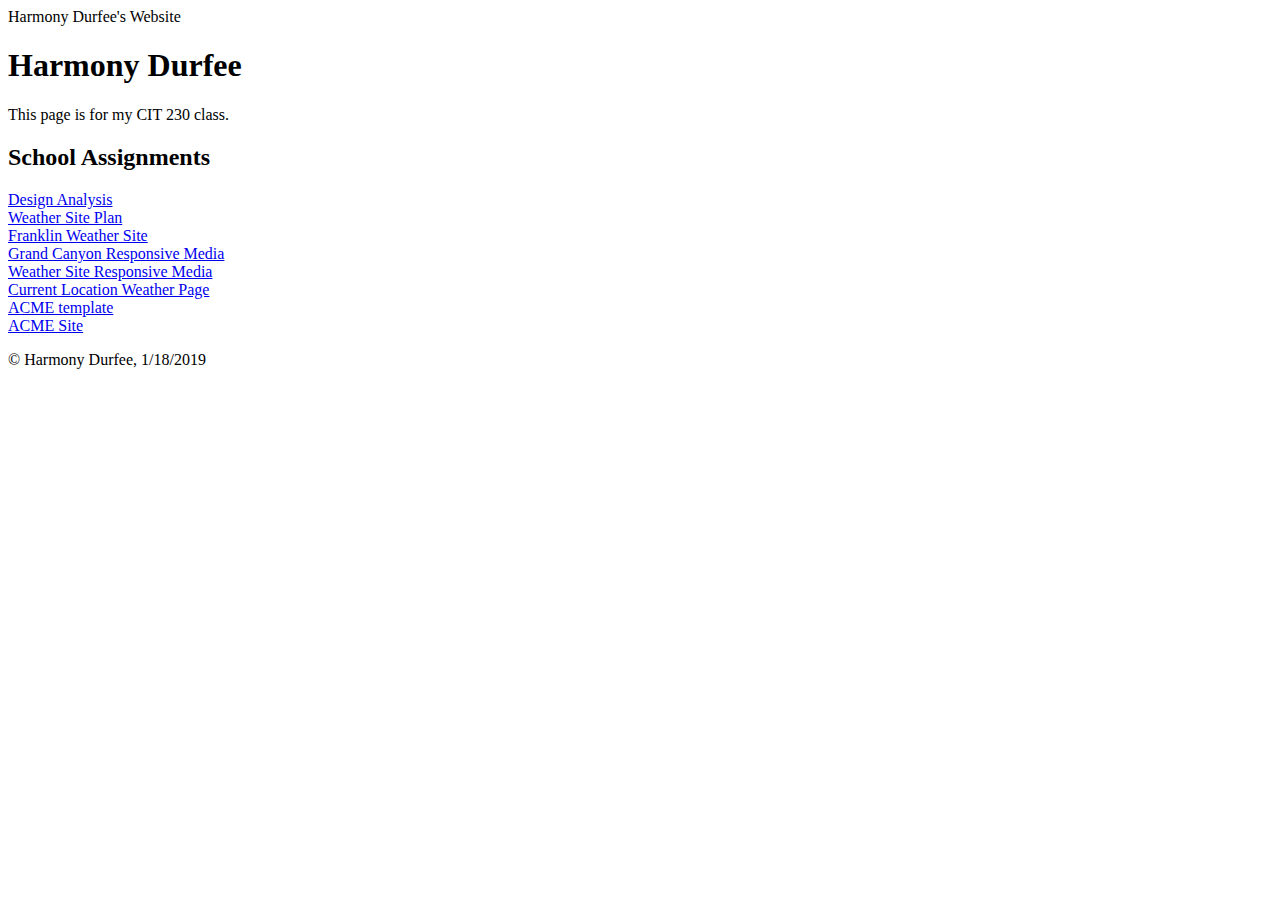
<file: index.html>
<!doctype html>
<html lang="en">

<head>
  <meta charset="utf-8">
  <title>Home | Durfinator.github.io</title>
  <meta name="viewport" content="width=device-width">
  <meta name="author" content="Harmony Durfee">
  <meta name="description" content="This site is for assignments in my CIT 230 class">
</head>

<body>
  <header>Harmony Durfee's Website</header>
  <main>
    <h1>Harmony Durfee</h1>
    <p>This page is for my CIT 230 class.</p>
    <h2>School Assignments</h2>
    <a href="design-analysis/design-analysis.html" title="View Team End Game Assignment">Design Analysis</a><br>
    <a href="weather/weather-site-plan.html" title="Weather site plan">Weather Site Plan</a><br>
    <a href="weather/franklin-weather.html" title="Franklin weather site">Franklin Weather Site</a><br>
    <a href="responsive_media/index.html" title="Responsive Media">Grand Canyon Responsive Media</a><br>
    <a href="weather/photo-optimization.html" title="Weather Responsive Media">Weather Site Responsive Media</a><br>
    <a href="weather/index.html" title="Current Location Weather Page">Current Location Weather Page</a><br>
    <a href="acme/support/template.html" title="ACME template">ACME template</a><br>
    <a href="acme/index.html" title="ACME site">ACME Site</a>
  </main>
  <footer>
    <p>&copy; Harmony Durfee, 1/18/2019</p>
  </footer>
</body>

</html>
</file>
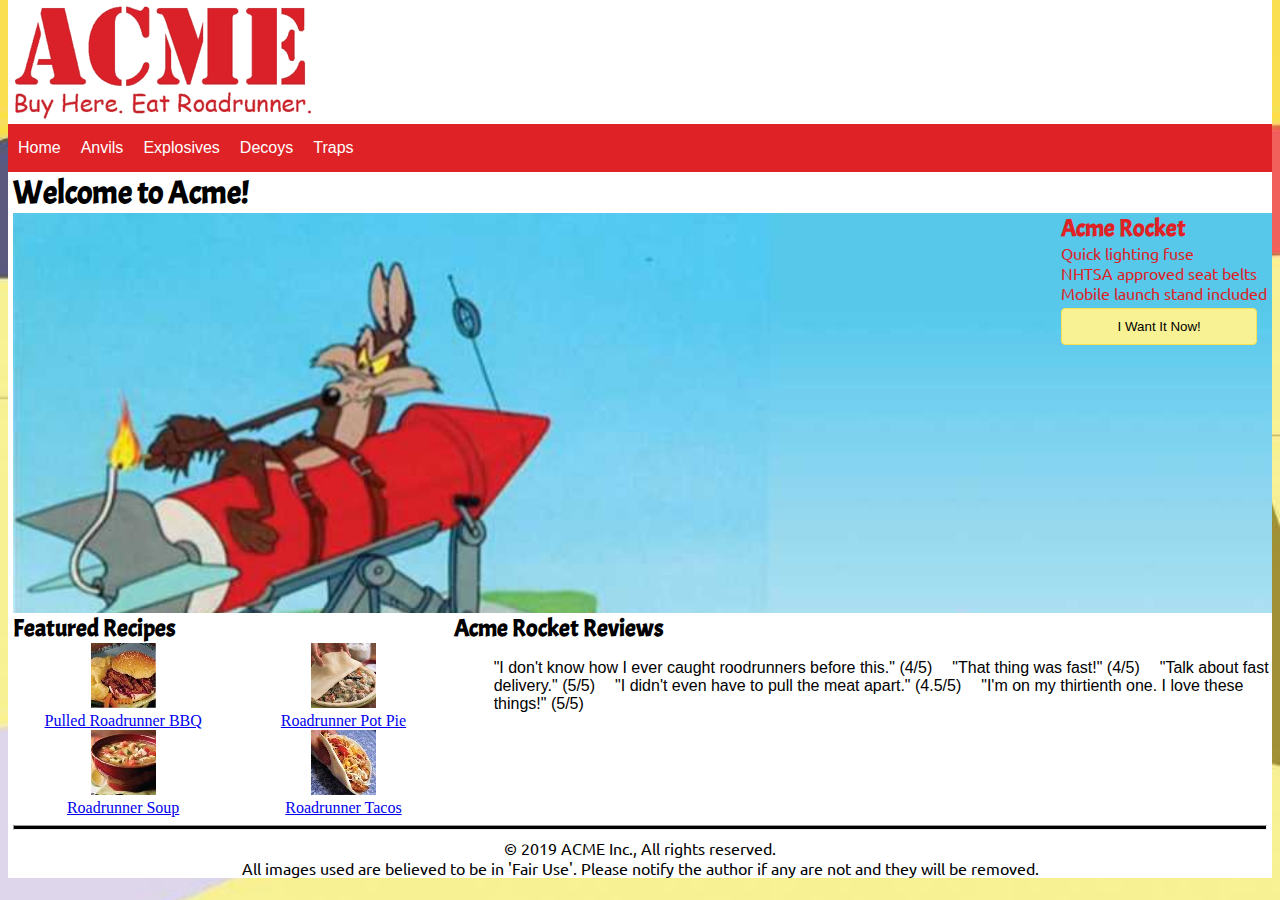
<file: acme/index.html>
<!doctype html>
<html lang="en">

<head>
  <meta charset="utf-8">
  <title id="page-title">Home | ACME Inc.</title>
  <meta name="viewport" content="width=device-width">
  <meta name="author" content="Harmony Durfee">
  <meta name="description" content="This is the template for the ACME site">
  <link href="css/acme-styles.css" rel="stylesheet" type="text/css" media="screen">
  <meta name="viewport" content="width=device-width">
</head>

<body>
  <header id="page-header">
    <img id="logo" src="images/site/logo.png" alt="logo">
  </header>
  <nav id="page-nav">
    <ul id="nav">
    </ul>
  </nav>
  <main id="main-content">
    <h1 id="content-title">Welcome to Acme!</h1>
    <div id="home" class="">
      <section id="banner">
        <div>
          <h2>Acme Rocket</h2>
          <p>Quick lighting fuse<br>NHTSA approved seat belts<br>Mobile launch stand included</p>
          <button type="button">I Want It Now!</button>
        </div>
      </section>
      <div id="main">
        <section id="review">
          <h2>Acme Rocket Reviews</h2>
          <ul>
            <li>"I don't know how I ever caught roodrunners before this." (4/5)</li>
            <li>"That thing was fast!" (4/5)</li>
            <li>"Talk about fast delivery." (5/5)</li>
            <li>"I didn't even have to pull the meat apart." (4.5/5)</li>
            <li>"I'm on my thirtienth one. I love these things!" (5/5)</li>
          </ul>
        </section>
        <section id="recipes">
          <h2>Featured Recipes</h2>
          <div id="bbq">
            <div><img src="images/recipes/bbqsand.jpg" alt="image of pulled roadrunner bbq"></div>
            <a href="#">Pulled Roadrunner BBQ</a>
          </div>
          <div id="potpie">
            <div><img src="images/recipes/potpie.jpg" alt="image of roadrunner pot pie"></div>
            <a href="#">Roadrunner Pot Pie</a>
          </div>
          <div id="soup">
            <div><img src="images/recipes/soup.jpg" alt="image of roadrunner soup"></div>
            <a href="#">Roadrunner Soup</a>
          </div>
          <div id="taco">
            <div><img src="images/recipes/taco.jpg" alt="image of roadrunner tacos"></div>
            <a href="#">Roadrunner Tacos</a>
          </div>
        </section>
      </div>
    </div>
    <div id="basic" class="basic hide">
      <div id="img"></div>
      <div id="words">
        <p id="desc"></p>
        <p id="manu"></p>
        <p id="rev"></p>
        <h4 id="price"></h4>
      </div>
    </div>
  </main>
  <footer>
    <hr>
    <p id="copyright">&copy; 2019 ACME Inc., All rights reserved.</p>
    <p id="disclaimer">All images used are believed to be in 'Fair Use'. Please notify the author if any are not and
      they will be removed.</p>
  </footer>
  <script src="js/script.js"></script>
</body>

</html>
</file>
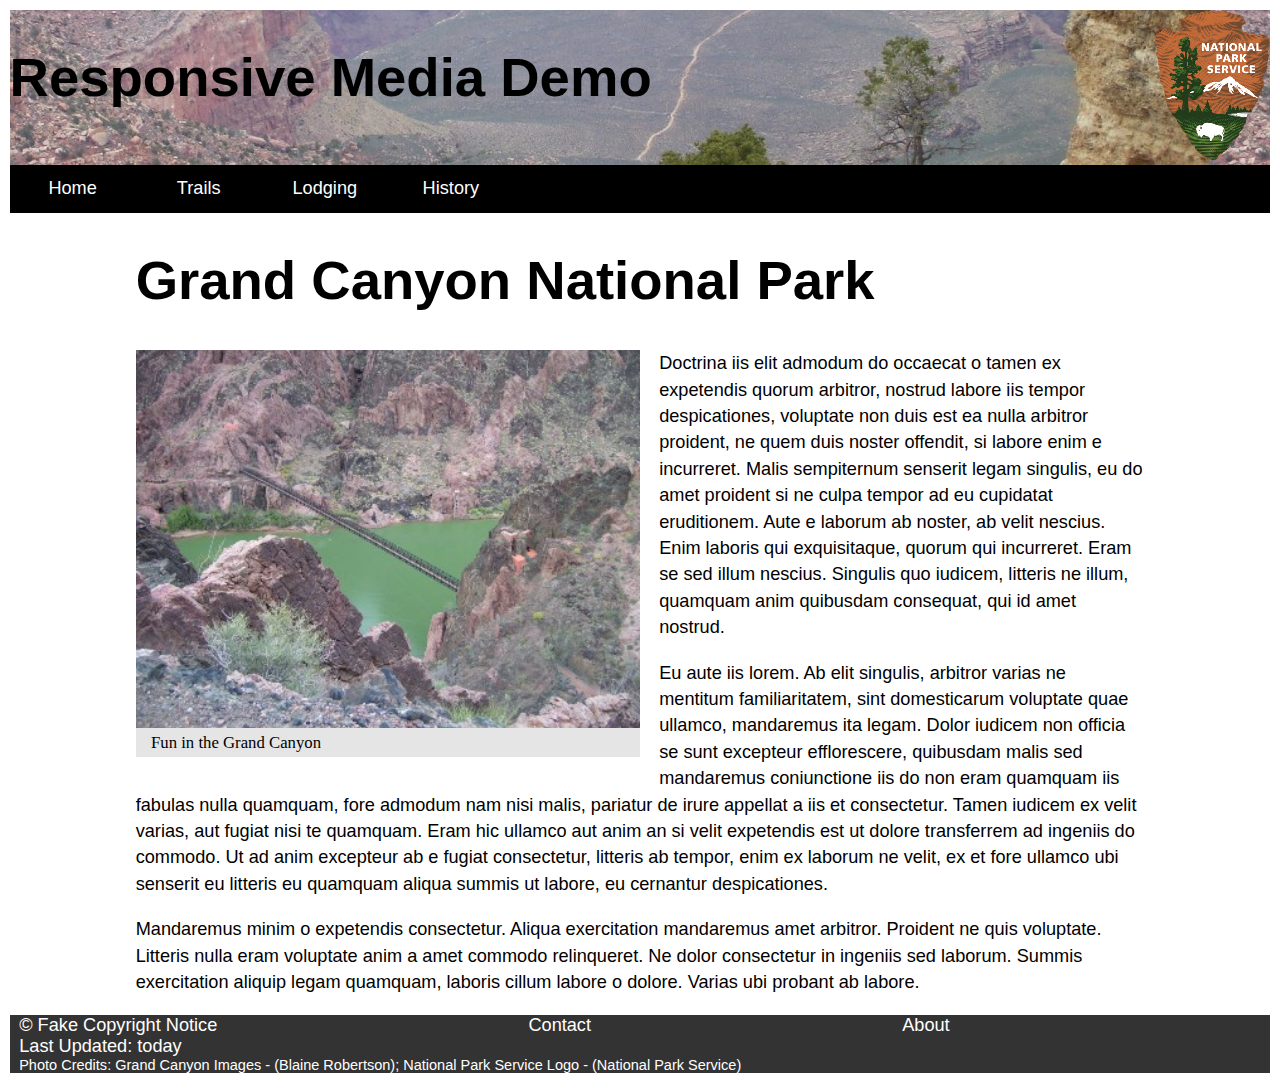
<file: responsive_media/index.html>
<!DOCTYPE html>
<html>

<head>
	<meta charset="utf-8">
	<title>The Grand Canyon | Responsive Media Demo</title>
	<meta name="viewport" content="width=device-width">
	<link href='css/style.css' rel='stylesheet' type='text/css'>
</head>

<body>
	<div class="wrapper">
		<header class="page-header">
			<h1>Responsive Media Demo</h1>
			<picture id="logo">
				<source media="(min-width: 66.7em)" srcset="images/logo-150.png">
				<img src="images/logo-50.png" alt="Logo">
			</picture>
		</header>
		<nav class="page-nav">
			<ul>
				<li><a href="#" title="Fake home page link">Home</a></li>
				<li><a href="#" title="Fake trails page link">Trails</a></li>
				<li><a href="#" title="Fake lodging page link">Lodging</a></li>
				<li><a href="#" title="Fake history page link">History</a></li>
			</ul>
		</nav>
		<main class="main">

			<h1 class="main-title">Grand Canyon National Park</h1>

			<figure class="featured-image">
				<picture>
					<source media="(min-width 66.7em)" srcset="images/bridge-large.jpg">
					<img src="images/bridge-small.jpg" alt="Picture from the Grand Canyon">
				</picture>

				<figcaption class="image-caption">
					Fun in the Grand Canyon
				</figcaption>
			</figure>

			<p>
				Doctrina iis elit admodum do occaecat o tamen ex expetendis quorum arbitror, nostrud labore iis tempor
				despicationes, voluptate non duis est ea nulla arbitror proident, ne quem duis noster offendit, si labore enim e
				incurreret. Malis sempiternum senserit legam singulis, eu do amet proident si ne culpa tempor ad eu cupidatat
				eruditionem. Aute e laborum ab noster, ab velit nescius. Enim laboris qui exquisitaque, quorum qui incurreret. Eram
				se sed illum nescius. Singulis quo iudicem, litteris ne illum, quamquam anim quibusdam consequat, qui id amet
				nostrud.
			</p>

			<p>
				Eu aute iis lorem. Ab elit singulis, arbitror varias ne mentitum familiaritatem, sint domesticarum voluptate quae
				ullamco, mandaremus ita legam. Dolor iudicem non officia se sunt excepteur efflorescere, quibusdam malis sed
				mandaremus coniunctione iis do non eram quamquam iis fabulas nulla quamquam, fore admodum nam nisi malis, pariatur
				de irure appellat a iis et consectetur. Tamen iudicem ex velit varias, aut fugiat nisi te quamquam. Eram hic
				ullamco aut anim an si velit expetendis est ut dolore transferrem ad ingeniis do commodo. Ut ad anim excepteur ab e
				fugiat consectetur, litteris ab tempor, enim ex laborum ne velit, ex et fore ullamco ubi senserit eu litteris eu
				quamquam aliqua summis ut labore, eu cernantur despicationes.
			</p>

			<p>
				Mandaremus minim o expetendis consectetur. Aliqua exercitation mandaremus amet arbitror. Proident ne quis
				voluptate. Litteris nulla eram voluptate anim a amet commodo relinqueret. Ne dolor consectetur in ingeniis sed
				laborum. Summis exercitation aliquip legam quamquam, laboris cillum labore o dolore. Varias ubi probant ab labore.
			</p>

		</main>
		<footer class="page-footer">
			<ul>
				<li>&copy; Fake Copyright Notice</li>
				<li>Contact</li>
				<li>About</li>
			</ul>
			<p>Last Updated: today</p>
			<p class="credits">Photo Credits: Grand Canyon Images - (Blaine Robertson); National Park Service Logo - (National
				Park Service)</p>
		</footer>
	</div>
</body>

</html>
</file>
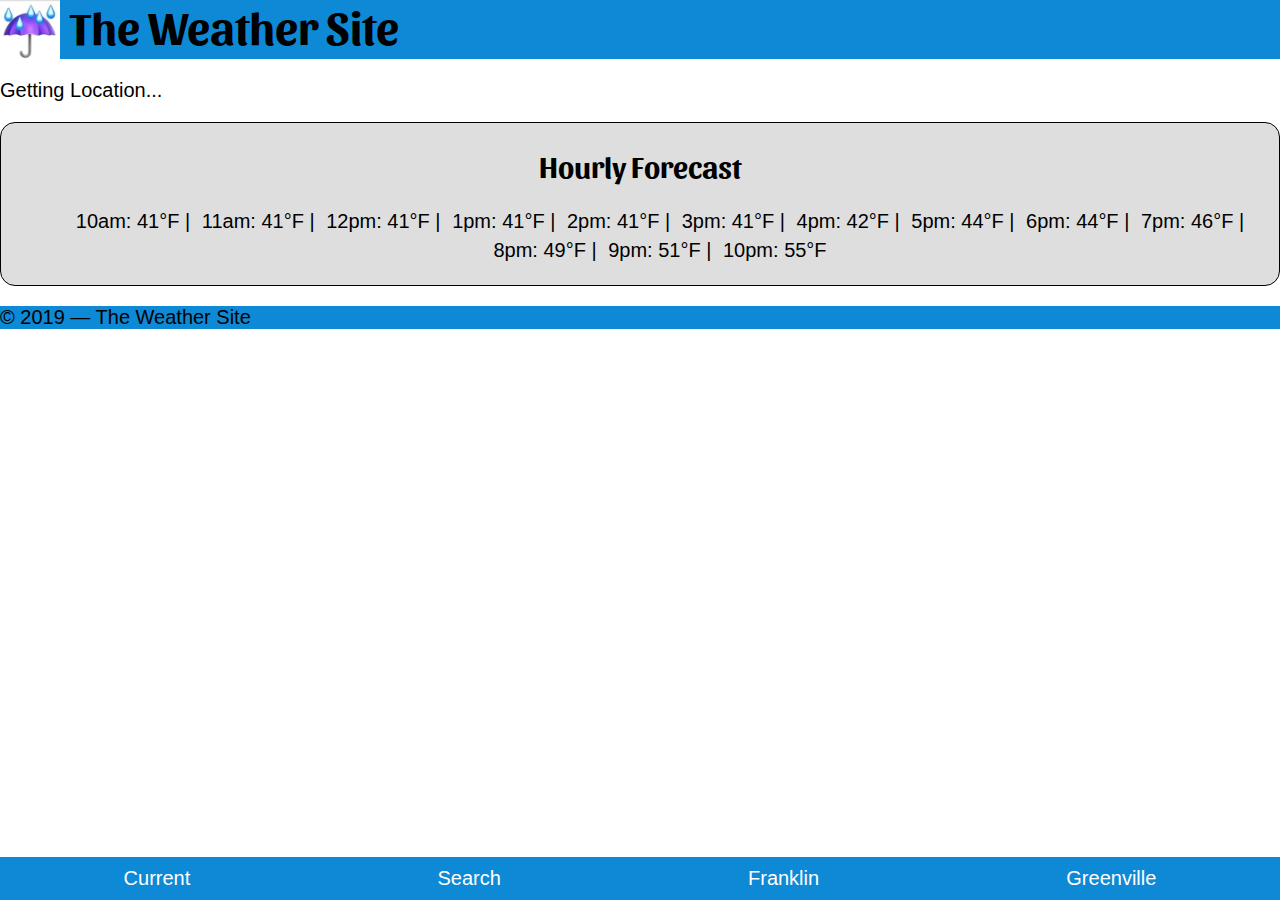
<file: weather/index.html>
<!doctype html>
<html>

<head>
  <meta charset="utf-8">
  <title id="page-title">Current Location Weather</title>
  <meta name="viewport" content="width=device-width">
  <meta name="author" content="Harmony Durfee">
  <meta name="description" content="This site is for weather reports in the users current location">
  <link href="css/weather-styles.css" rel="stylesheet" type="text/css" media="screen">
  <meta name="viewport" content="width=device-width">
  <style>
    .hide {
      display: none;
    }
  </style>
</head>
<!-- Harmony Durfee, Ryan Cross, Dakota Griggs, Elijah De-Graft -->
<body>
  <header id="page-header">
    <img id="logo" src="images/logo.jpeg" alt="logo">
    <h1 id="site-brand">The Weather Site</h1>
    <!--<div id="logo">&#9748;</div> this is the small logo icon-->
  </header>
  <nav id="page-nav">
    <a href="#" title="Visit the Current Location Weather Site">Current</a>
    <a href="#">Search</a>
    <a href="franklin-weather.html" title="Visit the Franklin, Idaho Weather Site">Franklin</a>
    <a href="greenville-weather.html" title="Visit the Greenville, Idaho Weather Site">Greenville</a>
  </nav>
  <p id="status"></p>
  <main id="main-content" class="hide">
    <section id="heading">
      <h1 id="content-heading"></h1>
      <p><strong>Zip: </strong><span id="zip"></span> <strong>| Elevation: </strong><span
          id="elevation"></span>
        ft. <strong>|
          Location: </strong><span id="longitude"></span>&#176;
        N, <span id="latitude"></span>&#176; W</p>
    </section>
    <section id="content" class="rain">
      <section id="temp" class="tile">
        <h2>Tempurature</h2>
        <p id="deg"></p>
        <p>
          <span id="high"></span>
          <span id="low"></span><br>
          <span id="feels"></span>
        </p>
      </section>
      <section id="wind" class="tile">
        <h2>Wind</h2>
        <div id="dial" class="sw"></div>
        <div id="mph"></div>
        <p><strong>Direction: </strong><span id="direction"></span></p>
        <p><strong>Gusts: </strong><span id="gusts"></span></p>
      </section>
      <section id="summary" class="tile">
        <h2 id="weather"></h2>
        <img id="weatherimg" src="images/rain-small.jpg" alt="Weather condition image">
      </section>
    </section>
  </main>
  <footer>
    <section id="hourly-forecast" class="tile">
      <h2>Hourly Forecast</h2>
      <ul id="hourly-list">
        <li>10am: 41&deg;F | </li>
        <li>11am: 41&deg;F | </li>
        <li>12pm: 41&deg;F | </li>
        <li>1pm: 41&deg;F | </li>
        <li>2pm: 41&deg;F | </li>
        <li>3pm: 41&deg;F | </li>
        <li>4pm: 42&deg;F | </li>
        <li>5pm: 44&deg;F | </li>
        <li>6pm: 44&deg;F | </li>
        <li>7pm: 46&deg;F | </li>
        <li>8pm: 49&deg;F | </li>
        <li>9pm: 51&deg;F | </li>
        <li>10pm: 55&deg;F</li>
      </ul>
    </section>
    <p id="copyright">&copy; 2019 &mdash; The Weather Site</p>
  </footer>
  <script src="js/functions.js"></script>
  <script src="js/geo_loc.js"></script>
</body>

</html>
</file>
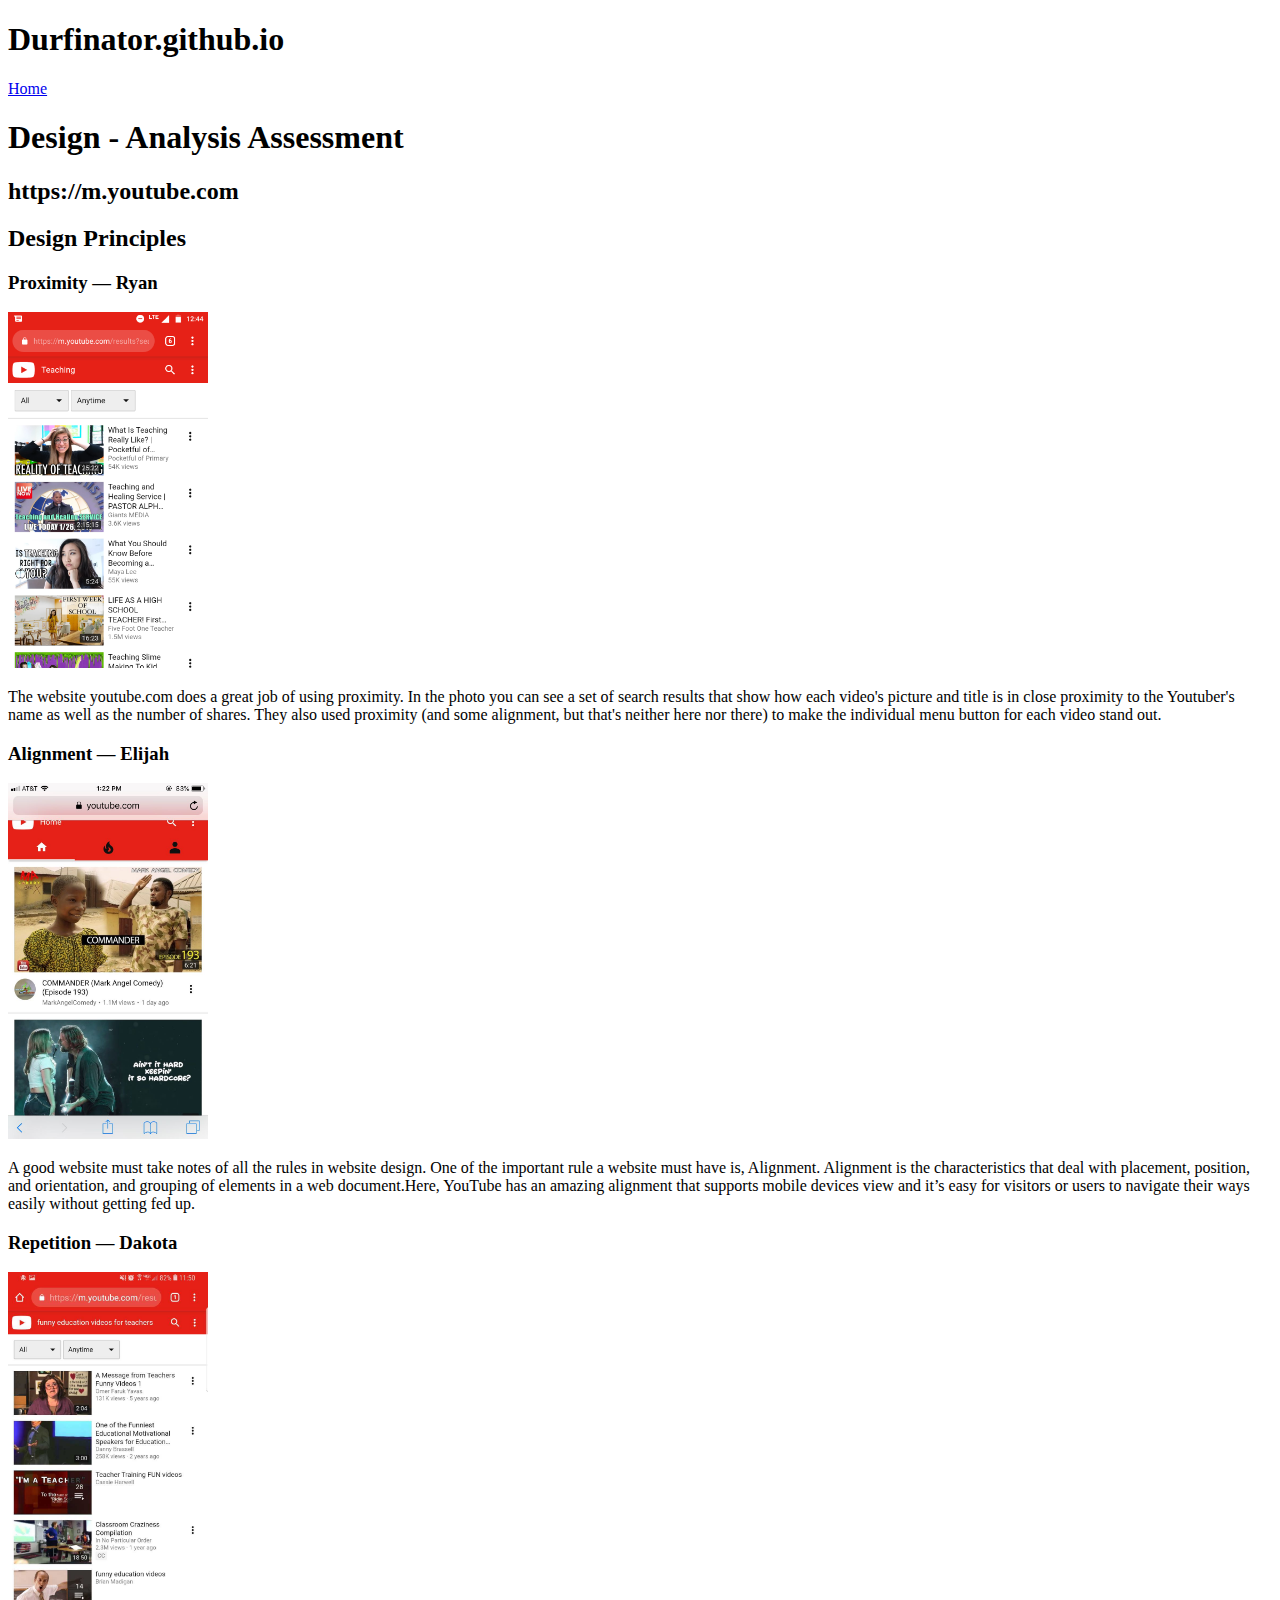
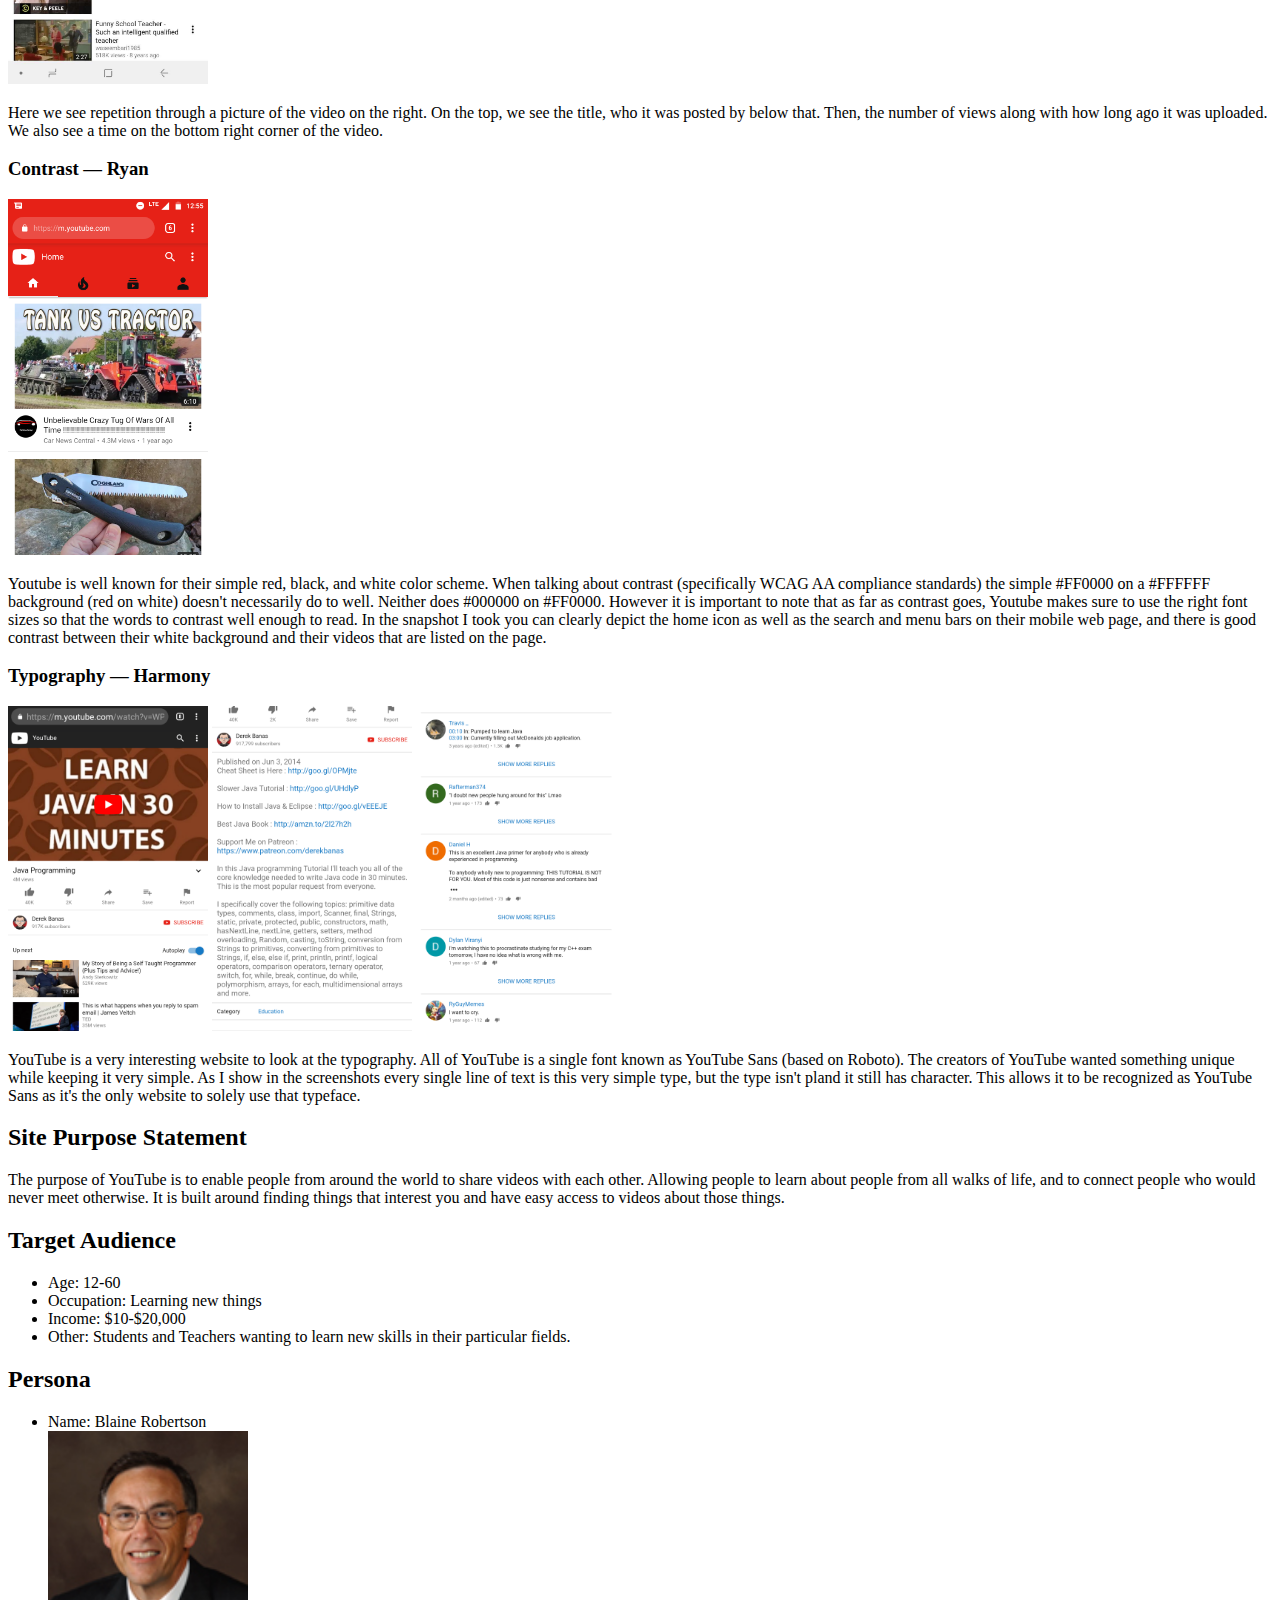
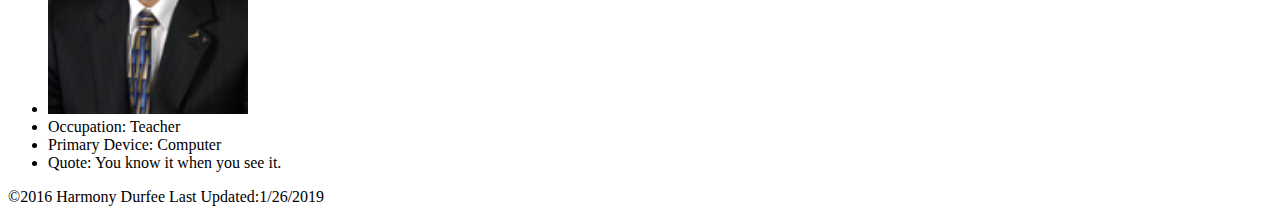
<file: design-analysis.html>
<!doctype html>
<html lang="en">

<head>
 <meta charset="utf-8">
 <meta http-equiv="x-ua-compatible" content="ie=edge">
 <title>Design Analysis - Assessment</title>
 <meta name="viewport" content="width=device-width">
</head>

<body>
 <div id="wrapper">
  <header>
   <h1>
    Durfinator.github.io
   </h1>
  </header>
  <nav>
   <a href="index.html">Home</a>
  </nav>
  <main>
   <h1>Design - Analysis Assessment</h1>
   <h2>https://m.youtube.com</h2>
   <h2>Design Principles</h2>
   <!-- ***********************************************
Each design principle needs three items:
1- The principle's name and the team member responsible for it.
2- An image (screenshot) of the mobile browser screen showing the design principle in use.
3- A discussion of how the design principle is exemplified in the picture. Be detailed but keep it to one paragraph!
************************************************* -->

   <h3>Proximity &mdash;
    Ryan
   </h3>
   <img src="ss-proximity.png" alt="Screen shot illustrating proximity in use" width="200">
   <p>
      The website youtube.com does a great job of using proximity. In the photo you can see a set of search results that show how each video's picture and title is in close proximity to the Youtuber's name as well as the number of shares. They also used proximity (and some alignment, but that's neither here nor there) to make the individual menu button for each video stand out.
   </p>

   <h3>Alignment &mdash;
    Elijah
   </h3>
   <img src="ss-alignment.jpg" alt="Screen shot illustrating alignment in use" width="200">
   <p>
   A good website must take notes of all the rules in website design. One of the important rule a website must have is, Alignment. Alignment is the characteristics that deal with placement, position, and orientation, and grouping of elements in a web document.Here, YouTube has an amazing alignment that supports mobile devices view and it’s easy for visitors or users to navigate their ways easily without getting fed up.
   </p>

   <h3>Repetition &mdash;
    Dakota
   </h3>
<img src="ss-repetition.jpg" alt="Screen shot illustrating repetition in use" width="200">
   <p>
      Here we see repetition through a picture of the video on the right. On the top, we see the title, who it was posted by below that. Then, the number of views along with how long ago it was uploaded. We also see a time on the bottom right corner of the video.
   </p>

   <h3>Contrast &mdash;
    Ryan
   </h3>
   <img src="ss-contrast.png" alt="Screen shot illustrating contrast in use" width="200">
   <p>
      Youtube is well known for their simple red, black, and white color scheme. When talking about contrast (specifically WCAG AA compliance standards) the simple #FF0000 on a #FFFFFF background (red on white) doesn't necessarily do to well. Neither does #000000 on #FF0000. However it is important to note that as far as contrast goes, Youtube makes sure to use the right font sizes so that the words to contrast well enough to read. In the snapshot I took you can clearly depict the home icon as well as the search and menu bars on their mobile web page, and there is good contrast between their white background and their videos that are listed on the page.
   </p>

   <h3>Typography &mdash;
    Harmony
   </h3>
   <img src="ss-typography2.png" alt="Screen shot illustrating typography in use" width="200">
   <img src="ss-typography3.png" alt="Screen shot illustrating typography in use" width="200">
   <img src="ss-typography1.png" alt="Screen shot illustrating typography in use" width="200">
   <p>
    YouTube is a very interesting website to look at the typography. All of YouTube is a single font known as YouTube Sans (based on Roboto). The creators of YouTube wanted something unique while keeping it very simple. As I show in the screenshots every single line of text is this very simple type, but the type isn't pland it still has character. This allows it to be recognized as YouTube Sans as it's the only website to solely use that typeface.
   </p>

   <h2>Site Purpose Statement</h2>
   <p>
    The purpose of YouTube is to enable people from around the world to share videos with each other. Allowing people to learn about people from all walks of life, and to connect people who would never meet otherwise. It is built around finding things that interest you and have easy access to videos about those things.
   </p>

   <h2>Target Audience</h2>
   <ul>
   <li>Age: 12-60</li>
    <li>Occupation: Learning new things</li>
    <li>Income: $10-$20,000</li>
    <li>Other: Students and Teachers wanting to learn new skills in their particular fields.</li>
   </ul>

   <h2>Persona</h2>
   <ul>
    <li>Name: Blaine Robertson</li>
    <li><img src="robertsonb.jpg" alt="Blaine Robertson" width="200"></li>
    <li>Occupation: Teacher</li>
    <li>Primary Device: Computer</li>
    <li>Quote: You know it when you see it.</li>
   </ul>
  </main>
  <footer>
   <p>&copy;2016 Harmony Durfee Last Updated:1/26/2019</p>
  </footer>
 </div>
</body>

</html>
</file>
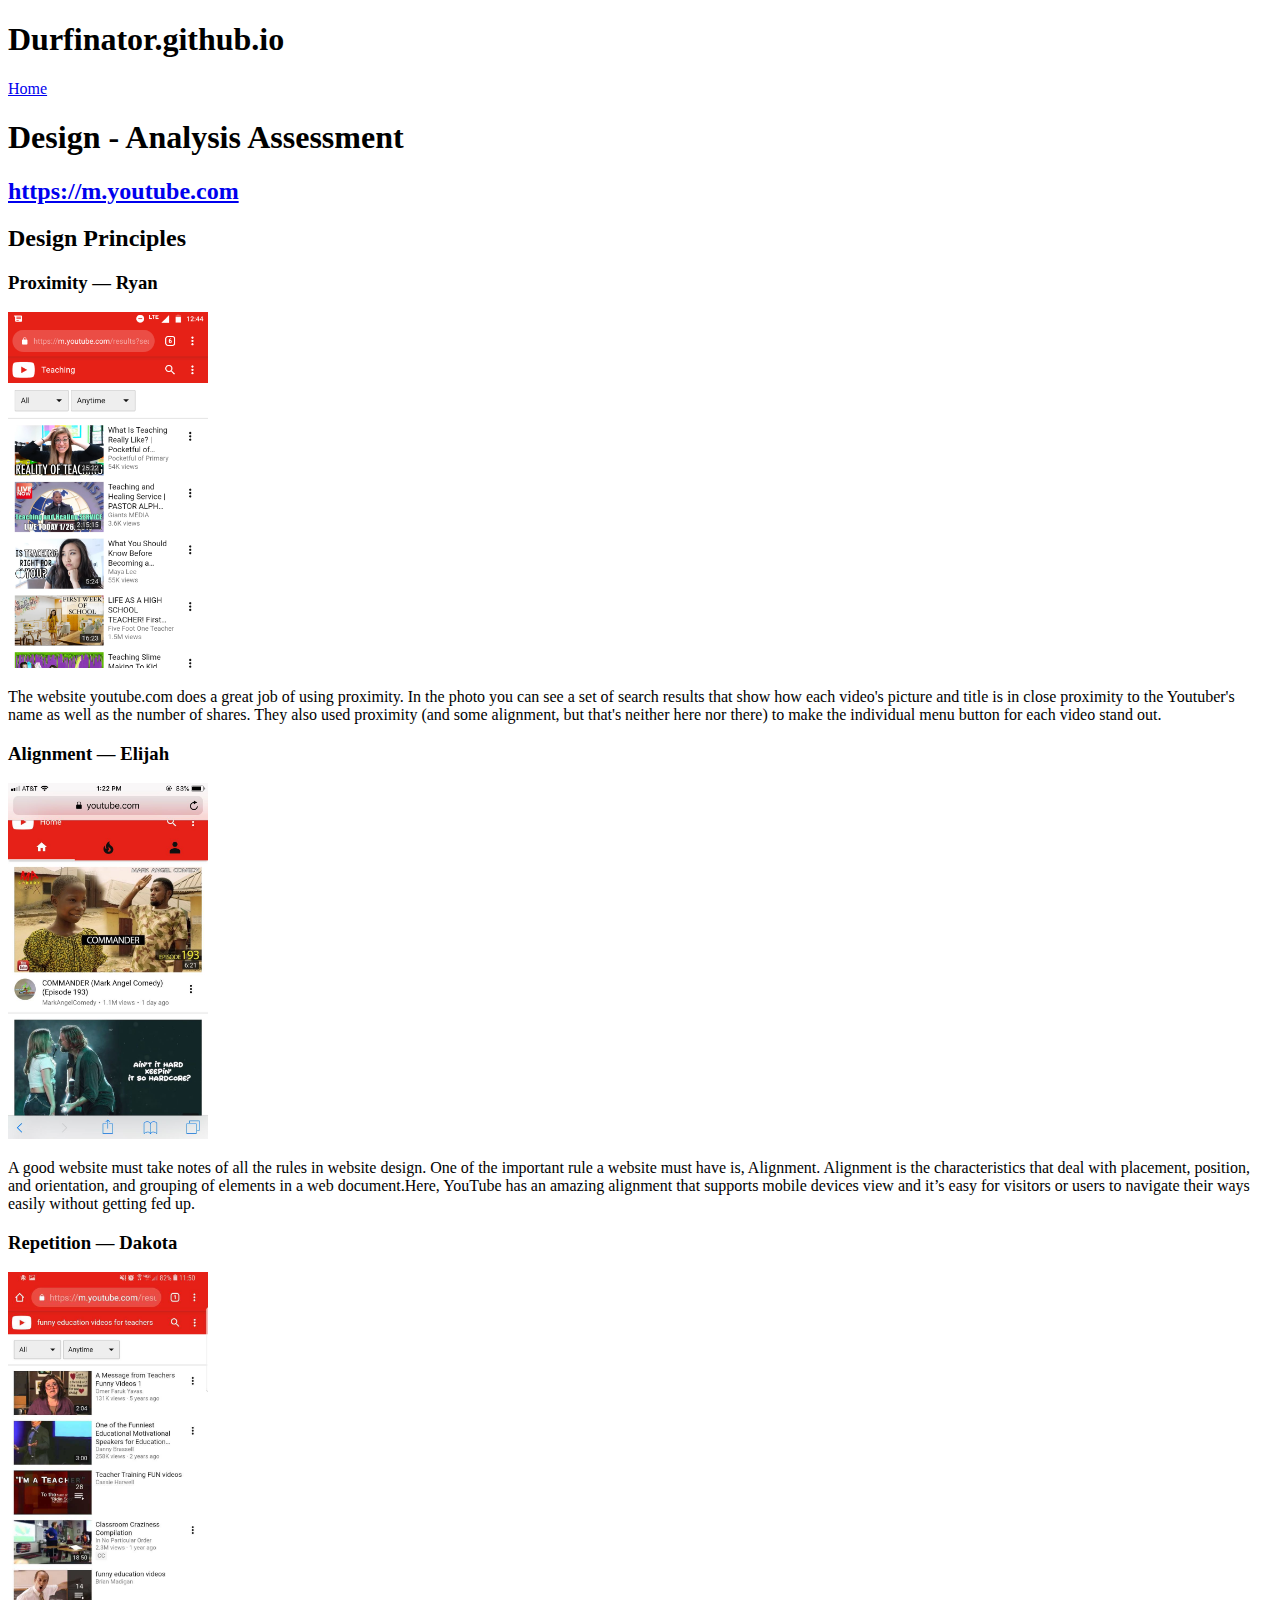
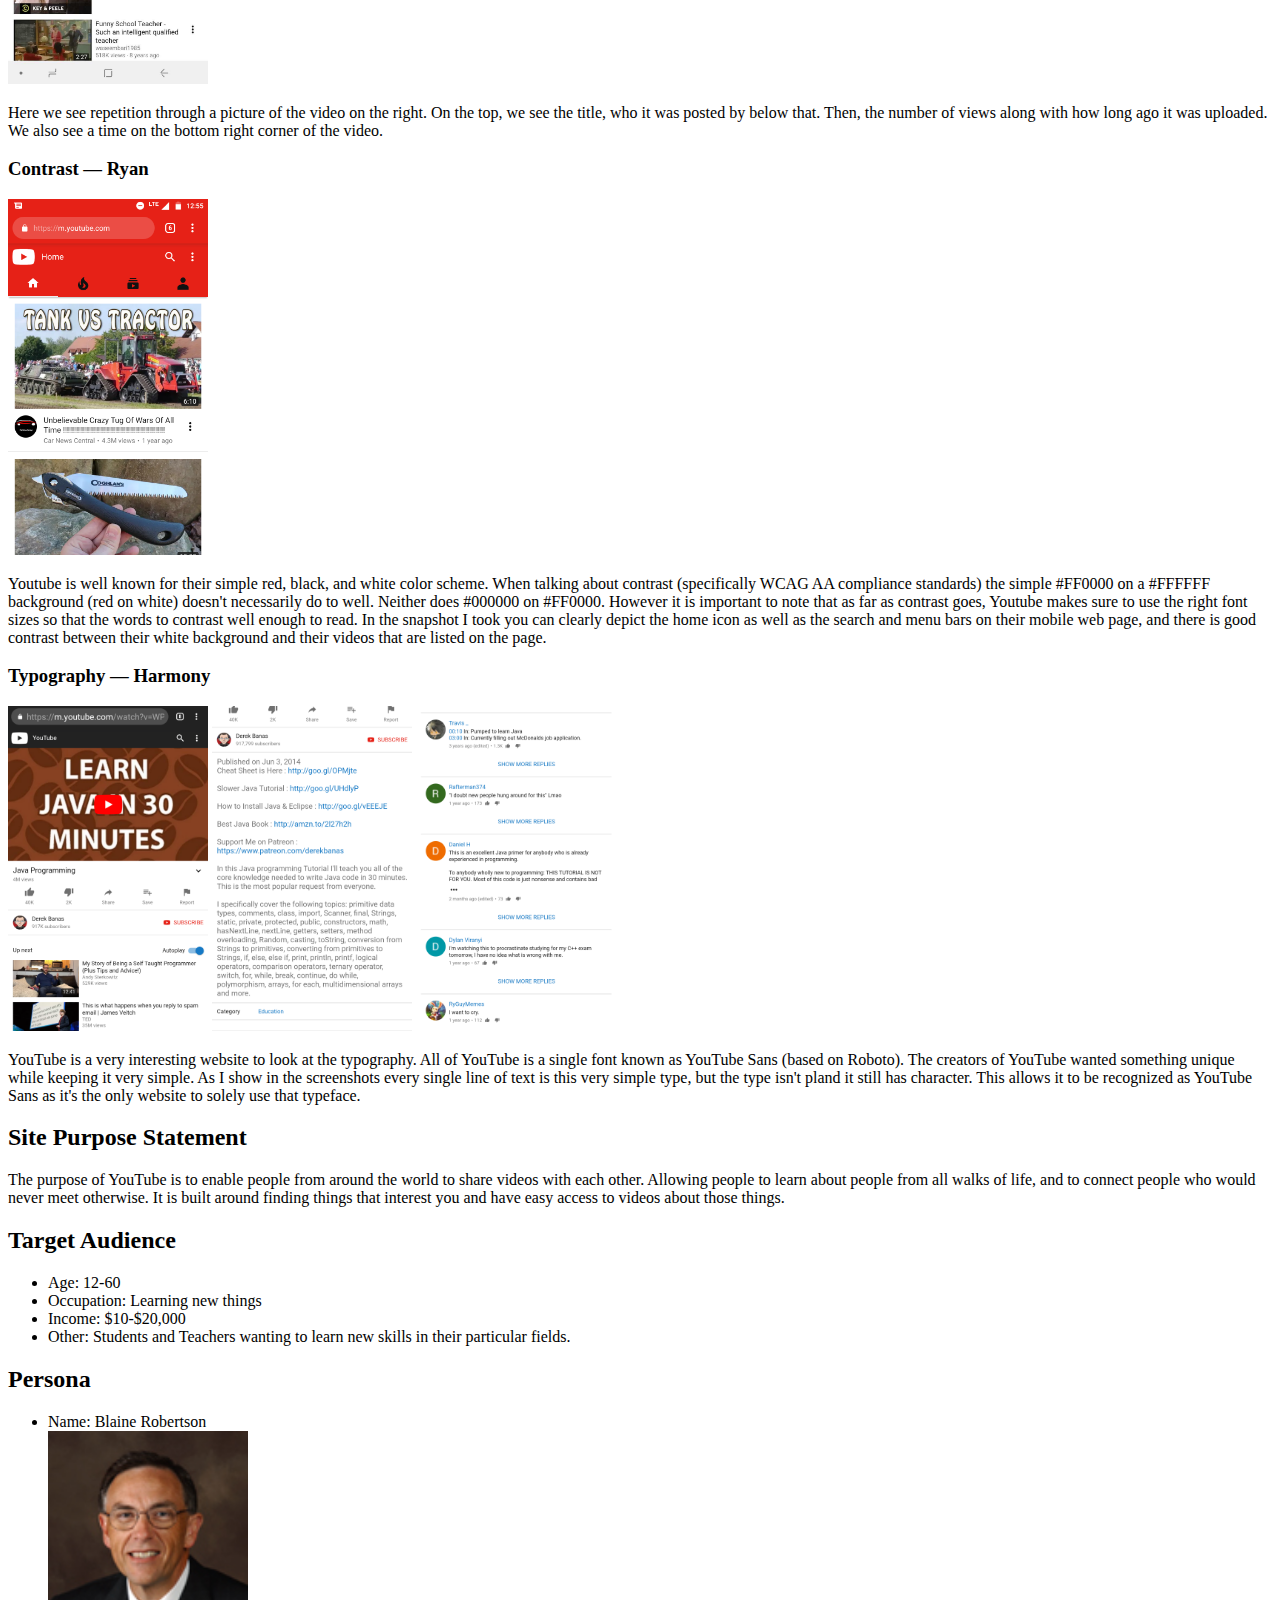
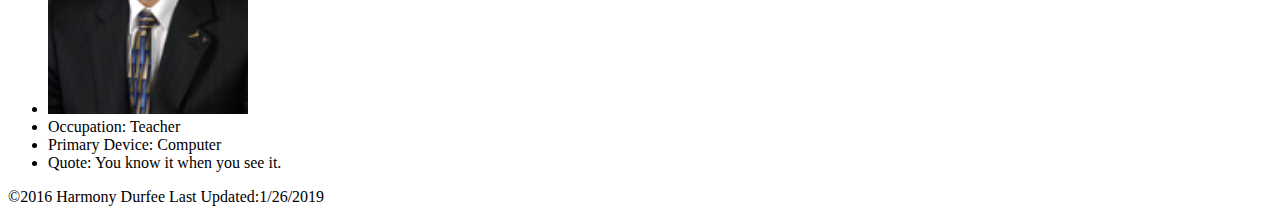
<file: design-analysis/design-analysis.html>
<!doctype html>
<html lang="en">

<head>
 <meta charset="utf-8">
 <meta http-equiv="x-ua-compatible" content="ie=edge">
 <title>Design - Analysis Assessment</title>
 <meta name="viewport" content="width=device-width">
</head>

<body>
 <div id="wrapper">
  <header>
   <h1>
    Durfinator.github.io
   </h1>
  </header>
  <nav>
   <a href="../index.html">Home</a>
  </nav>
  <main>
   <h1>Design - Analysis Assessment</h1>
   <h2><a href="https://m.youtube.com">https://m.youtube.com</a></h2>
   <h2>Design Principles</h2>
   <!-- ***********************************************
Each design principle needs three items:
1- The principle's name and the team member responsible for it.
2- An image (screenshot) of the mobile browser screen showing the design principle in use.
3- A discussion of how the design principle is exemplified in the picture. Be detailed but keep it to one paragraph!
************************************************* -->

   <h3>Proximity &mdash;
    Ryan
   </h3>
   <img src="images/ss-proximity.png" alt="Screen shot illustrating proximity in use" width="200">
   <p>
      The website youtube.com does a great job of using proximity. In the photo you can see a set of search results that show how each video's picture and title is in close proximity to the Youtuber's name as well as the number of shares. They also used proximity (and some alignment, but that's neither here nor there) to make the individual menu button for each video stand out.
   </p>

   <h3>Alignment &mdash;
    Elijah
   </h3>
   <img src="images/ss-alignment.jpg" alt="Screen shot illustrating alignment in use" width="200">
   <p>
   A good website must take notes of all the rules in website design. One of the important rule a website must have is, Alignment. Alignment is the characteristics that deal with placement, position, and orientation, and grouping of elements in a web document.Here, YouTube has an amazing alignment that supports mobile devices view and it’s easy for visitors or users to navigate their ways easily without getting fed up.
   </p>

   <h3>Repetition &mdash;
    Dakota
   </h3>
   <img src="images/ss-repetition.jpg" alt="Screen shot illustrating repetition in use" width="200">
   <p>
      Here we see repetition through a picture of the video on the right. On the top, we see the title, who it was posted by below that. Then, the number of views along with how long ago it was uploaded. We also see a time on the bottom right corner of the video.
   </p>

   <h3>Contrast &mdash;
    Ryan
   </h3>
   <img src="images/ss-contrast.png" alt="Screen shot illustrating contrast in use" width="200">
   <p>
      Youtube is well known for their simple red, black, and white color scheme. When talking about contrast (specifically WCAG AA compliance standards) the simple #FF0000 on a #FFFFFF background (red on white) doesn't necessarily do to well. Neither does #000000 on #FF0000. However it is important to note that as far as contrast goes, Youtube makes sure to use the right font sizes so that the words to contrast well enough to read. In the snapshot I took you can clearly depict the home icon as well as the search and menu bars on their mobile web page, and there is good contrast between their white background and their videos that are listed on the page.
   </p>

   <h3>Typography &mdash;
    Harmony
   </h3>
   <img src="images/ss-typography2.png" alt="Screen shot illustrating typography in use" width="200">
   <img src="images/ss-typography3.png" alt="Screen shot illustrating typography in use" width="200">
   <img src="images/ss-typography1.png" alt="Screen shot illustrating typography in use" width="200">
   <p>
    YouTube is a very interesting website to look at the typography. All of YouTube is a single font known as YouTube Sans (based on Roboto). The creators of YouTube wanted something unique while keeping it very simple. As I show in the screenshots every single line of text is this very simple type, but the type isn't pland it still has character. This allows it to be recognized as YouTube Sans as it's the only website to solely use that typeface.
   </p>

   <h2>Site Purpose Statement</h2>
   <p>
    The purpose of YouTube is to enable people from around the world to share videos with each other. Allowing people to learn about people from all walks of life, and to connect people who would never meet otherwise. It is built around finding things that interest you and have easy access to videos about those things.
   </p>

   <h2>Target Audience</h2>
   <ul>
   <li>Age: 12-60</li>
    <li>Occupation: Learning new things</li>
    <li>Income: $10-$20,000</li>
    <li>Other: Students and Teachers wanting to learn new skills in their particular fields.</li>
   </ul>

   <h2>Persona</h2>
   <ul>
    <li>Name: Blaine Robertson</li>
   <li><img src="images/robertsonb.jpg" alt="Blaine Robertson" width="200"></li>
    <li>Occupation: Teacher</li>
    <li>Primary Device: Computer</li>
    <li>Quote: You know it when you see it.</li>
   </ul>
  </main>
  <footer>
   <p>&copy;2016 Harmony Durfee Last Updated:1/26/2019</p>
  </footer>
 </div>
</body>

</html>
</file>
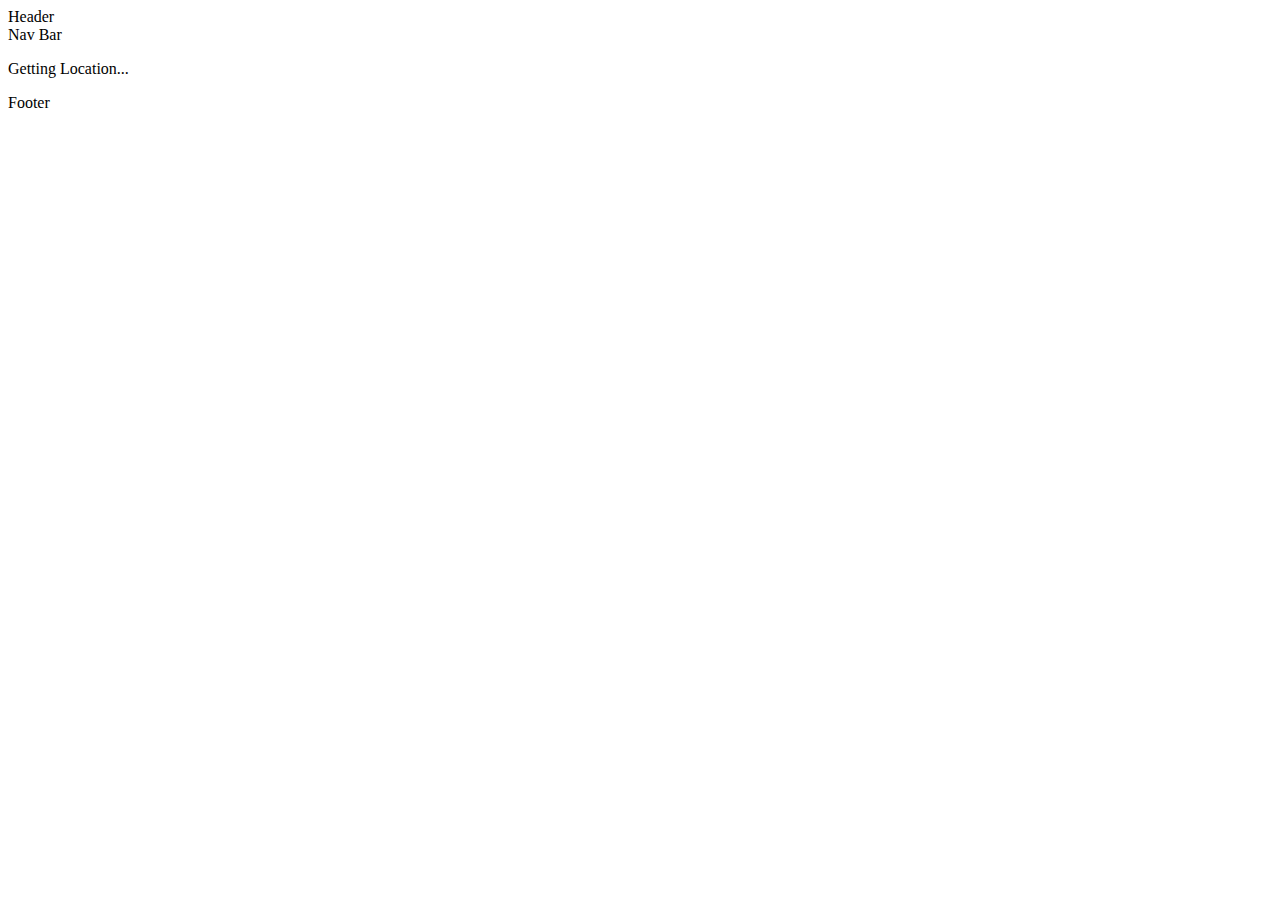
<file: sandbox/loctest.html>
<!doctype html>
<html>

<head>
  <meta charset="UTF-8">
  <title>Location Test</title>
  <meta name="viewport" content="width=device-width">
  <style>
    .hide {
      display: none;
    }
  </style>
</head>

<body>
  <div>
    <header>Header</header>
    <nav>Nav Bar</nav>
    <p id="status"></p>
    <main class="hide">
      <h1 id="location-name">Location Name</h1>
    </main>
    <footer>Footer</footer>
  </div>
  <script src="loctest.js"></script>
</body>

</html>
</file>
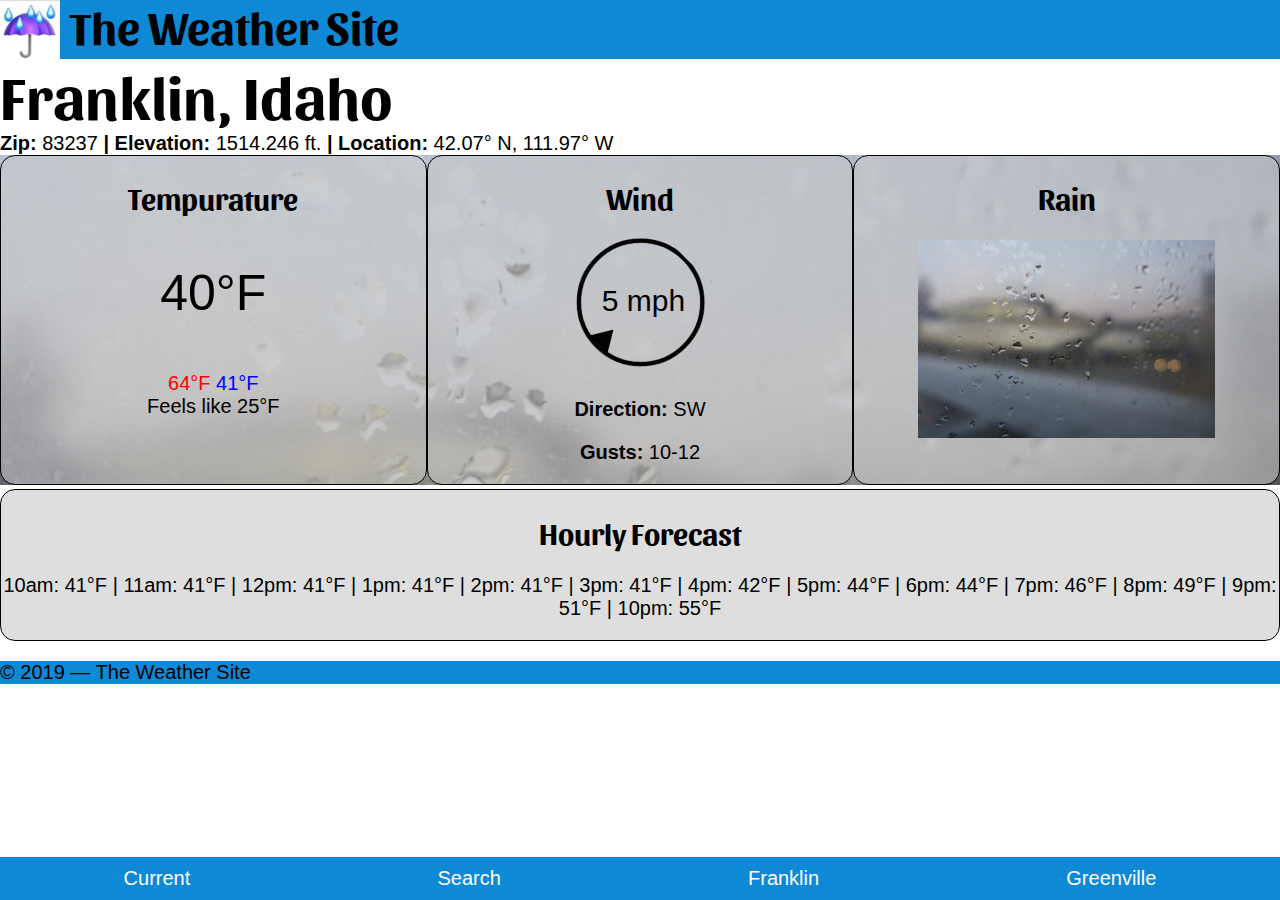
<file: weather/franklin-weather.html>
<!doctype html>
<html lang="en">

<head>
  <meta charset="utf-8">
  <title>Franklin, ID | Weather Site</title>
  <meta name="viewport" content="width=device-width">
  <meta name="author" content="Harmony Durfee">
  <meta name="description" content="This site is for weather reports in Franklin Idaho">
  <link href="css/weather-styles.css" rel="stylesheet" type="text/css" media="screen">
</head>

<body>
  <header id="page-header">
    <img id="logo" src="images/logo.jpeg" alt="logo">
    <h1 id="site-brand">The Weather Site</h1>
    <!--<div id="logo">&#9748;</div> this is the small logo icon-->
  </header>
  <nav id="page-nav">
    <a href="#">Current</a>
    <a href="#">Search</a>
    <a href="#" title="Visit the Franklin, Idaho Weather Site">Franklin</a>
    <a href="#">Greenville</a>
  </nav>
  <main>
    <section id="heading">
      <h1>Franklin, Idaho</h1>
      <p><strong>Zip: </strong>83237 <strong>| Elevation: </strong><span id="elevation">1514.246</span> ft. <strong>| Location: </strong>42.07&#176;
        N, 111.97&#176; W</p>
    </section>
    <section id="content" class="rain">
      <section id="temp" class="tile">
        <h2>Tempurature</h2>
        <p id="deg">40&deg;F</p>
        <p>
          <span id="high">64&deg;F</span>
          <span id="low">41&deg;F</span><br>
          <span id="feels">Feels like 40&deg;F</span>
        </p>
      </section>
      <section id="wind" class="tile">
        <h2>Wind</h2>
        <div id="dial" class="sw"></div>
        <div id="mph">5 mph</div>
        <p><strong>Direction: </strong><span id="direction">SW</span></p>
        <p><strong>Gusts: </strong>10-12</p>
      </section>
      <section id="summary" class="tile">
        <h2 id="weather">Rain</h2>
        <img id="rainy-weather" src="images/rain.jpg" alt="Rainy weather">
      </section>
    </section>
  </main>
  <footer>
    <section id="hourly-forecast" class="tile">
      <h2>Hourly Forecast</h2>
      <p>
        10am: 41&deg;F | 11am: 41&deg;F | 12pm: 41&deg;F | 1pm: 41&deg;F | 2pm: 41&deg;F | 3pm: 41&deg;F | 4pm:
        42&deg;F | 5pm: 44&deg;F | 6pm: 44&deg;F | 7pm: 46&deg;F | 8pm: 49&deg;F | 9pm: 51&deg;F | 10pm: 55&deg;F
      </p>
    </section>
    <p id="copyright">&copy; 2019 &mdash; The Weather Site</p>
  </footer>
  <script src="js/functions.js"></script>
</body>

</html>
</file>
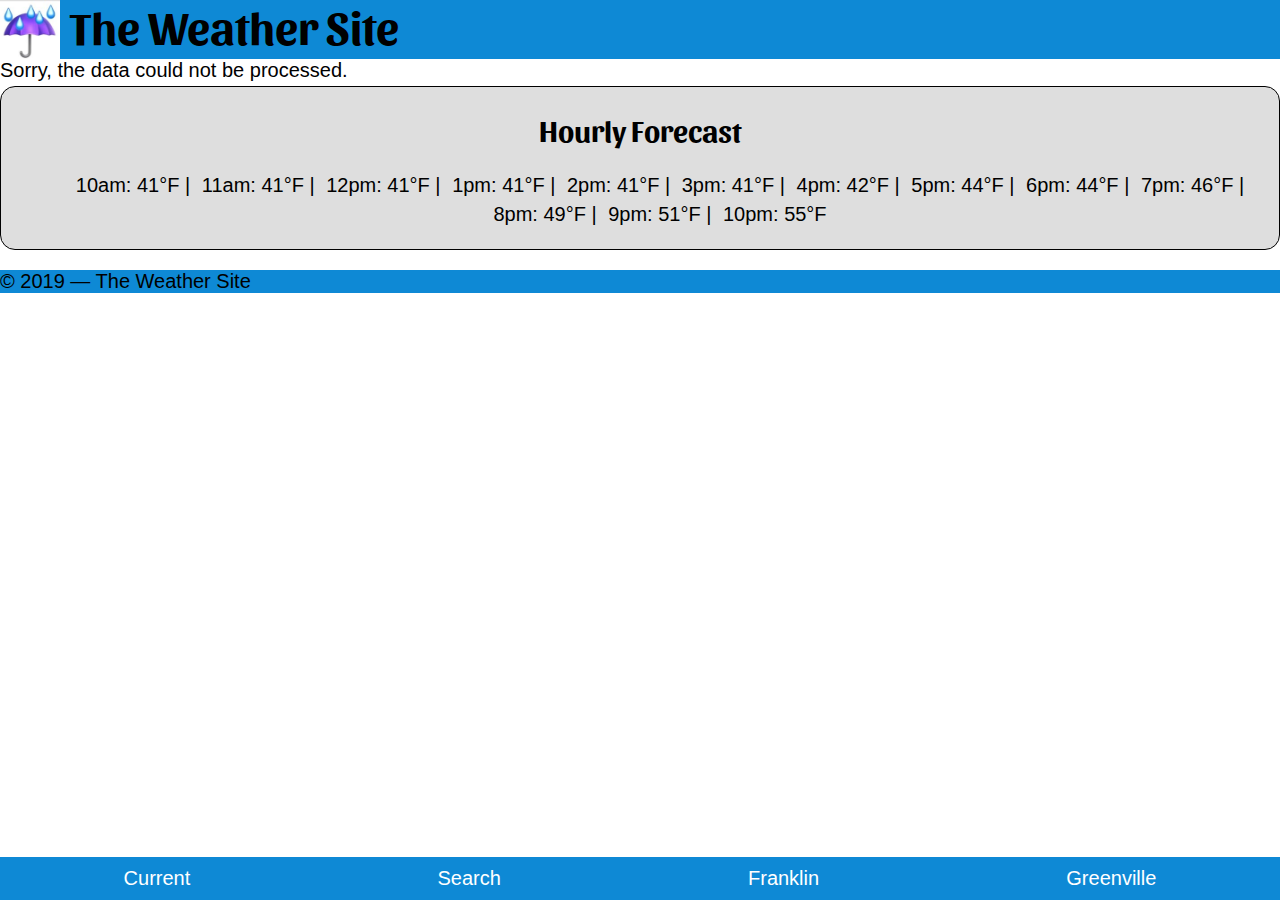
<file: weather/greenville-weather.html>
<!doctype html>
<html lang="en">

<head>
  <meta charset="utf-8">
  <title id="page-title">Franklin, ID | Weather Site</title>
  <meta name="viewport" content="width=device-width">
  <meta name="author" content="Harmony Durfee">
  <meta name="description" content="This site is for weather reports in Franklin Idaho">
  <link href="css/weather-styles.css" rel="stylesheet" type="text/css" media="screen">
</head>

<body>
  <header id="page-header">
    <img id="logo" src="images/logo.jpeg" alt="logo">
    <h1 id="site-brand">The Weather Site</h1>
    <!--<div id="logo">&#9748;</div> this is the small logo icon-->
  </header>
  <nav id="page-nav">
    <a href="index.html" title="Visit the Current Location Weather Site">Current</a>
    <a href="#">Search</a>
    <a href="franklin-weather.html" title="Visit the Franklin, Idaho Weather Site">Franklin</a>
    <a href="#" title="Visit the Greenville, Idaho Weather Site">Greenville</a>
  </nav>
  <section id="status">Please be patient while I get your weather information.</section>
  <main id="main-content" class="hide">
    <section id="heading">
      <h1 id="content-heading">Franklin, Idaho</h1>
      <p><strong>Zip: </strong><span id="zip">83237</span> <strong>| Elevation: </strong><span id="elevation">1514.246</span>
        ft. <strong>|
          Location: </strong><span id="longitude">42.07</span>&#176;
        N, <span id="latitude">111.97</span>&#176; W</p>
    </section>
    <section id="content" class="rain">
      <section id="temp" class="tile">
        <h2>Tempurature</h2>
        <p id="deg">40&deg;F</p>
        <p>
          <span id="high">64&deg;F</span>
          <span id="low">41&deg;F</span><br>
          <span id="feels">Feels like 40&deg;F</span>
        </p>
      </section>
      <section id="wind" class="tile">
        <h2>Wind</h2>
        <div id="dial" class="sw"></div>
        <div id="mph">5 mph</div>
        <p><strong>Direction: </strong><span id="direction">SW</span></p>
        <p><strong>Gusts: </strong><span id="gusts">10-12</span></p>
      </section>
      <section id="summary" class="tile">
        <h2 id="weather">Thunderstorms</h2>
        <img id="weatherimg" src="images/rain-small.jpg" alt="Weather condition image">
      </section>
    </section>
  </main>
  <footer>
    <section id="hourly-forecast" class="tile">
      <h2>Hourly Forecast</h2>
      <ul id="hourly-list">
        <li>10am: 41&deg;F | </li>
        <li>11am: 41&deg;F | </li>
        <li>12pm: 41&deg;F | </li>
        <li>1pm: 41&deg;F | </li>
        <li>2pm: 41&deg;F | </li>
        <li>3pm: 41&deg;F | </li>
        <li>4pm: 42&deg;F | </li>
        <li>5pm: 44&deg;F | </li>
        <li>6pm: 44&deg;F | </li>
        <li>7pm: 46&deg;F | </li>
        <li>8pm: 49&deg;F | </li>
        <li>9pm: 51&deg;F | </li>
        <li>10pm: 55&deg;F</li>
      </ul>
    </section>
    <p id="copyright">&copy; 2019 &mdash; The Weather Site</p>
  </footer>
  <script src="js/functions.js"></script>
  <script src="js/localdata.js"></script>
</body>

</html>
</file>
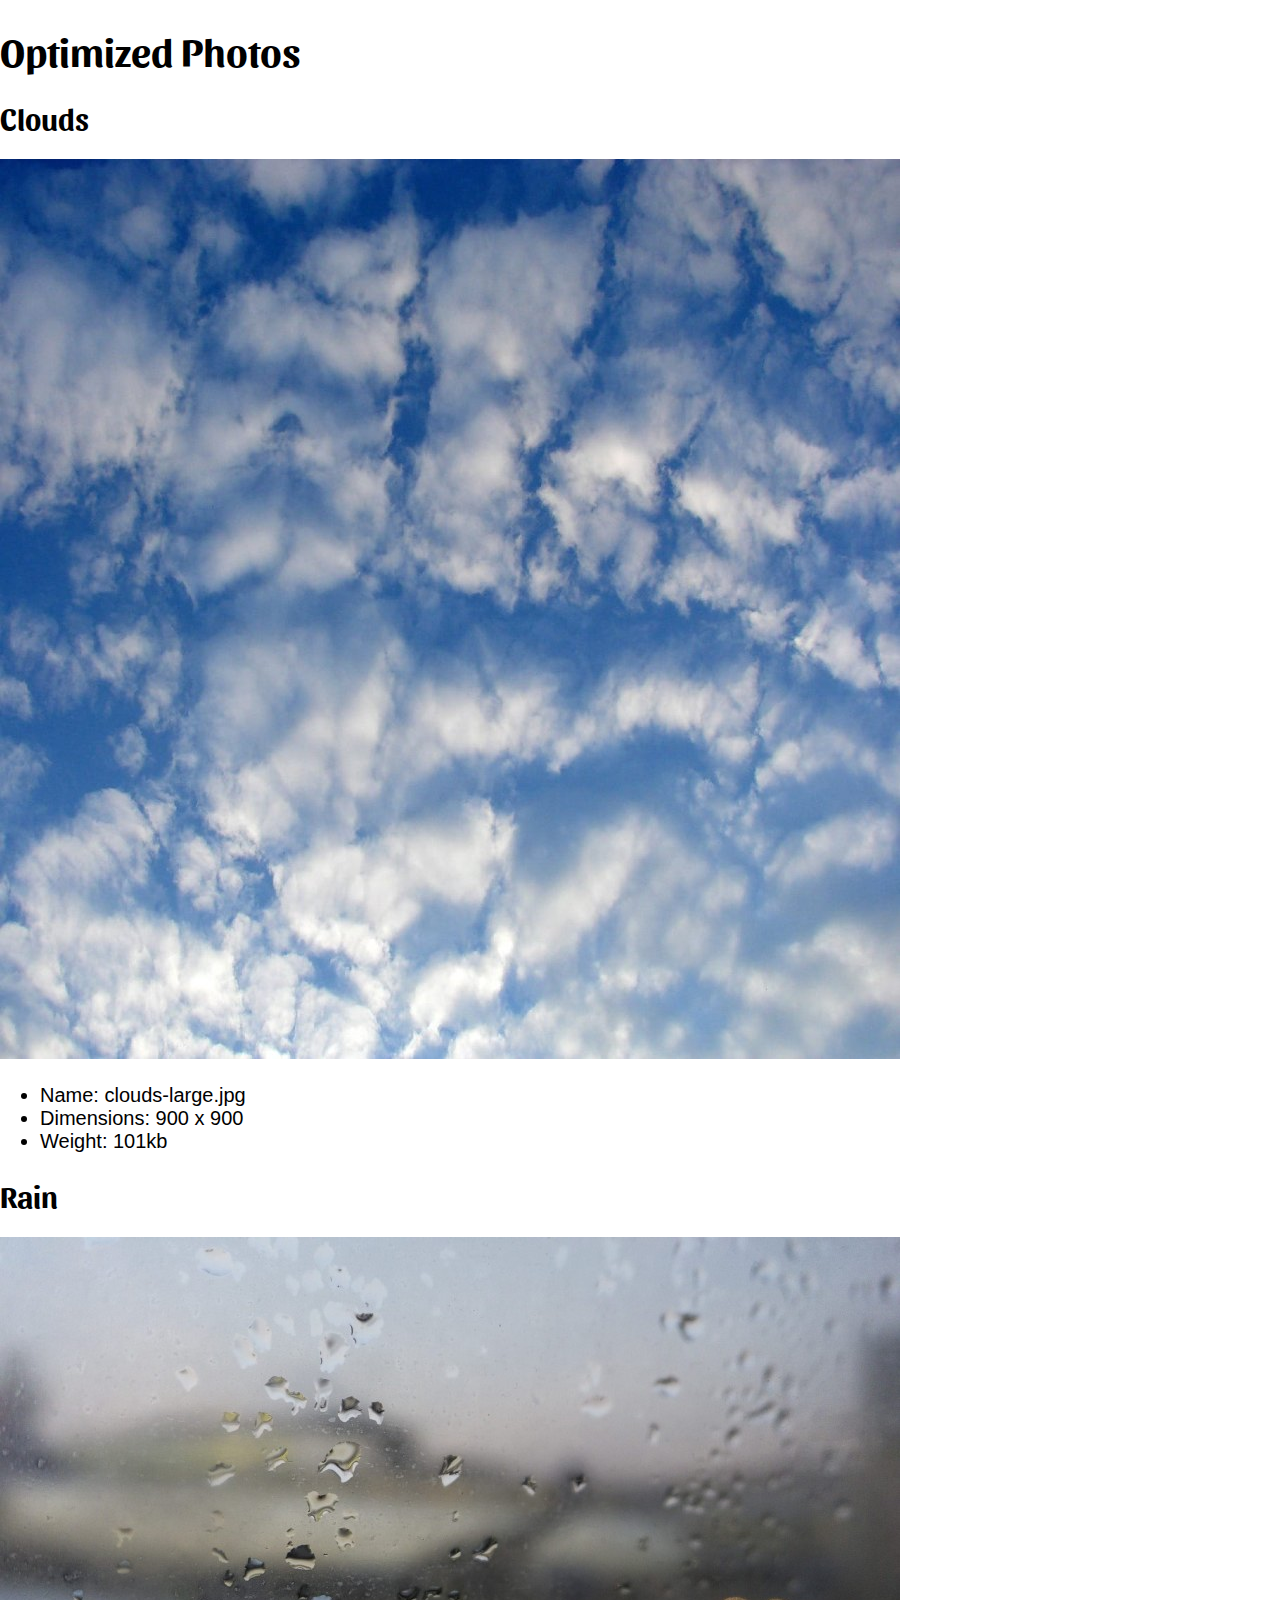
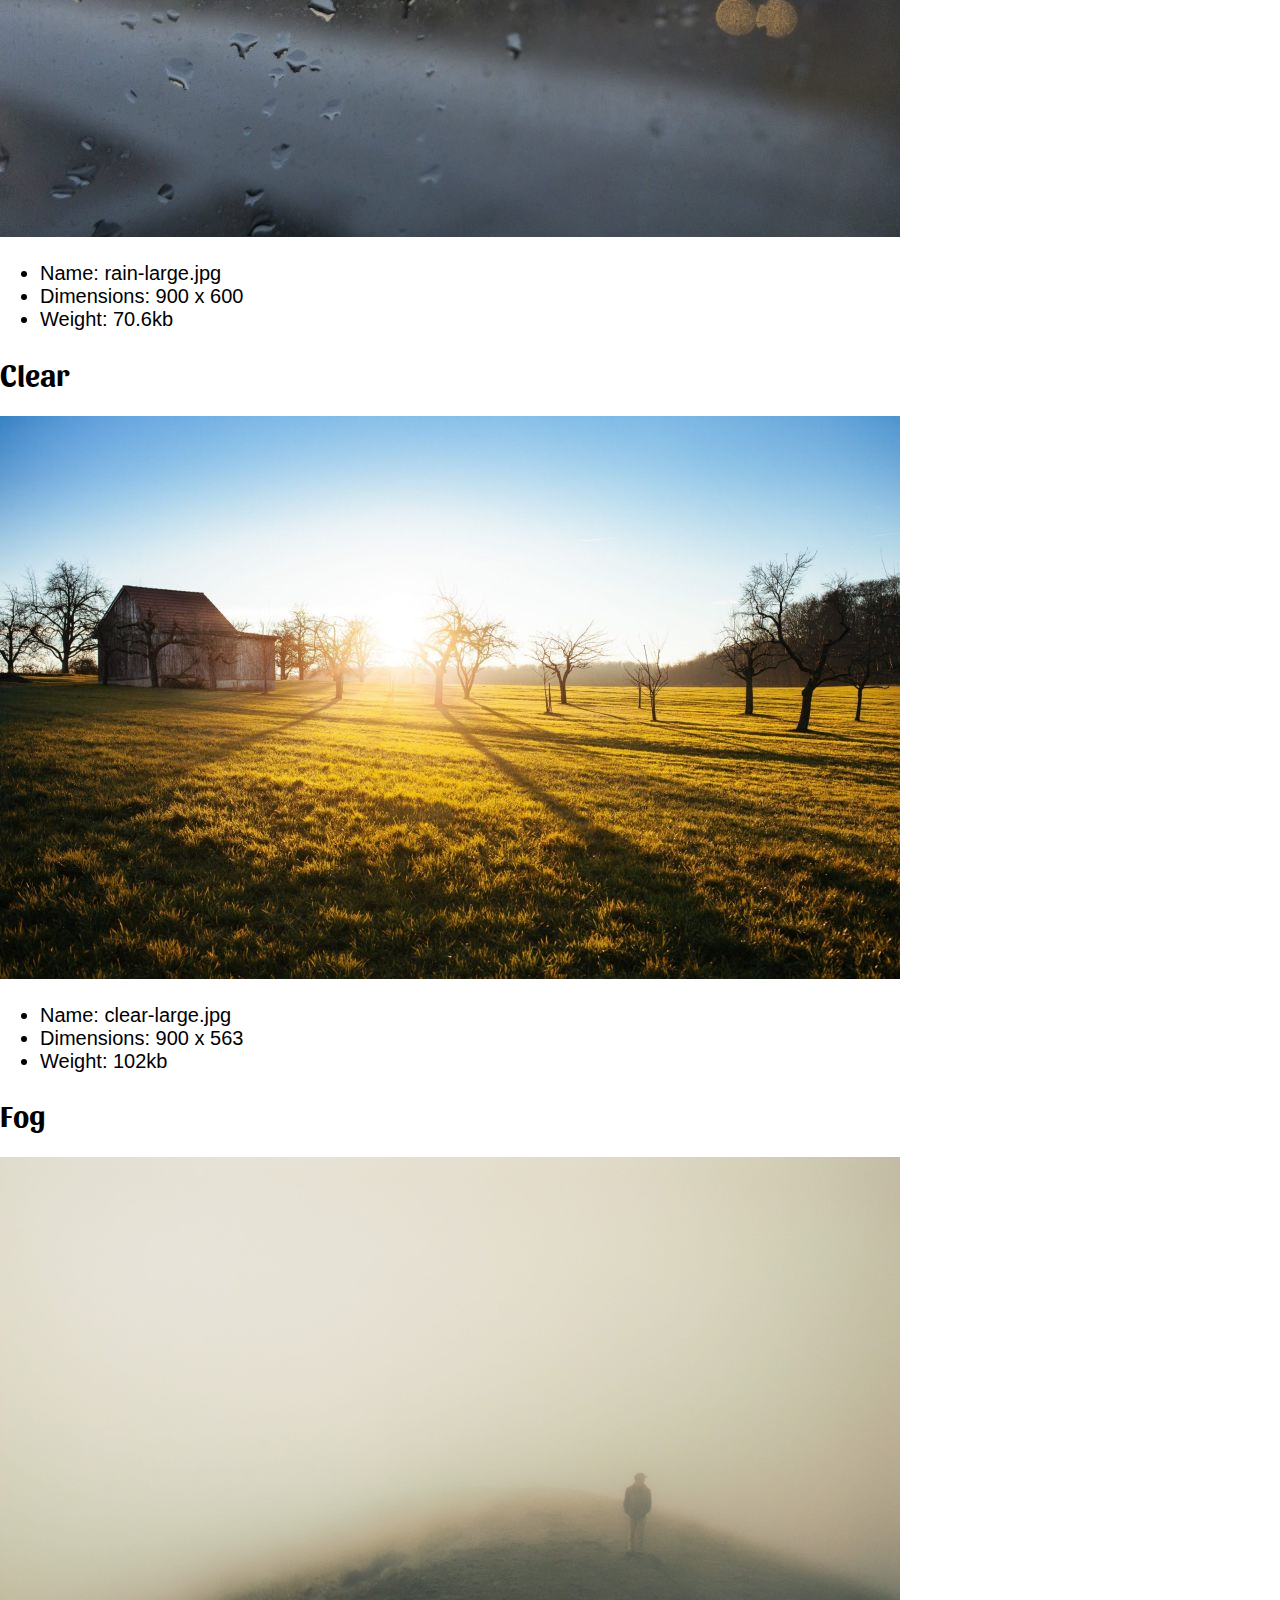
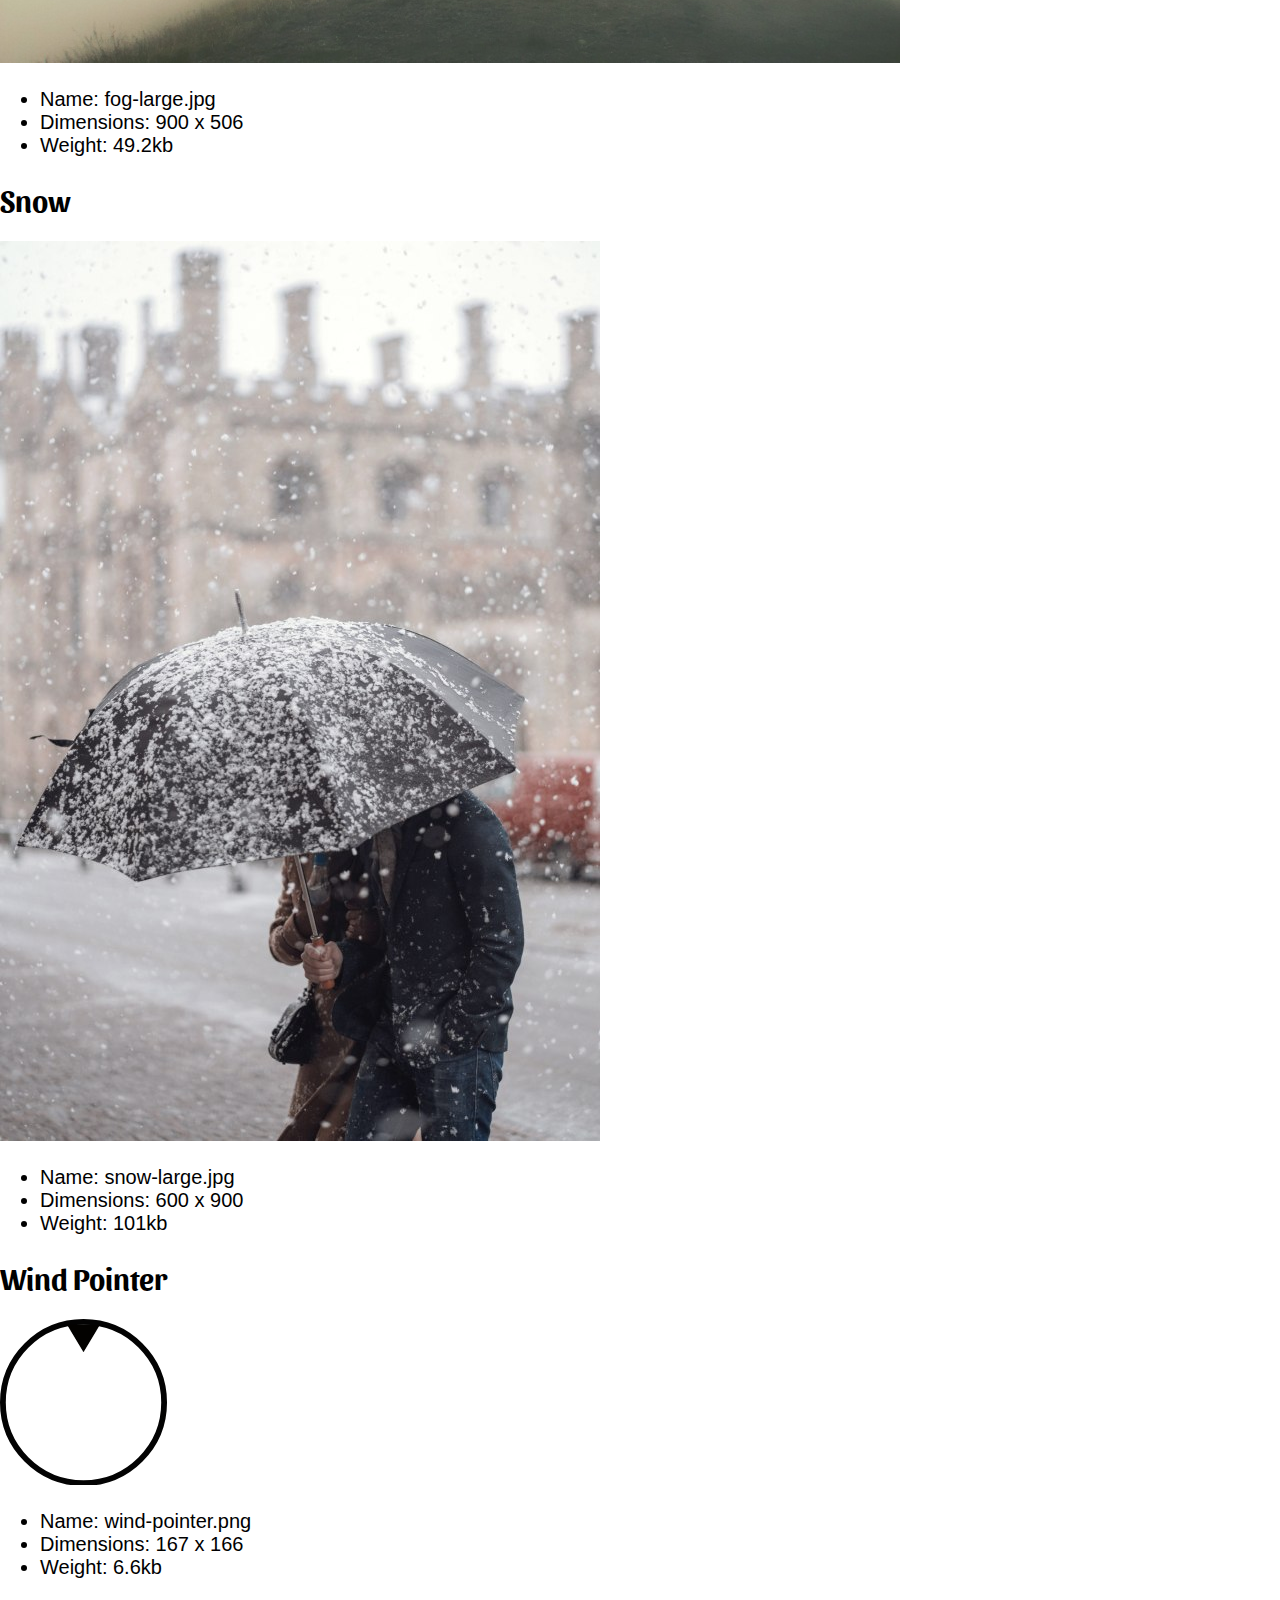
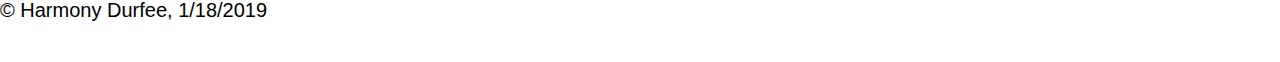
<file: weather/photo-optimization.html>
<!doctype html>
<html lang="en">

<head>
    <meta charset="utf-8">
    <title>Weather Photo Responsive Media</title>
    <meta name="viewport" content="width=device-width">
    <meta name="author" content="Harmony Durfee">
    <meta name="description" content="Optimized photos for the weather sites">
    <link href="css/weather-styles.css" rel="stylesheet" type="text/css" media="screen">
</head>

<body>
    <header><h1>Optimized Photos</h1></header>
    <main>
        <section id="clouds">
            <h2>Clouds</h2>
            <picture>
                <source media="(min-width: 700px)" srcset="images/clouds-large.jpg">
                <img src="images/clouds-small.jpg" alt="Clouds">
            </picture>
            <div class="large-images">
                <ul>
                    <li>Name: clouds-large.jpg</li>
                    <li>Dimensions: 900 x 900</li>
                    <li>Weight: 101kb</li>
                </ul>
            </div>
            <div class="small-images">
                <ul>
                    <li>Name: clouds-small.jpg</li>
                    <li>Dimensions: 400 x 400</li>
                    <li>Weight: 28.2kb</li>
                </ul>
            </div>
        </section>
        <section id="rain">
            <h2>Rain</h2>
            <picture>
                <source media="(min-width: 700px)" srcset="images/rain-large.jpg">
                <img src="images/rain-small.jpg" alt="Rain">
            </picture>
            <div class="large-images">
                <ul>
                    <li>Name: rain-large.jpg</li>
                    <li>Dimensions: 900 x 600</li>
                    <li>Weight: 70.6kb</li>
                </ul>
            </div>
            <div class="small-images">
                <ul>
                    <li>Name: rain-small.jpg</li>
                    <li>Dimensions: 400 x 267</li>
                    <li>Weight: 17kb</li>
                </ul>
            </div>
        </section>
        <section id="clear">
            <h2>Clear</h2>
            <picture>
                <source media="(min-width: 700px)" srcset="images/clear-large.jpg">
                <img src="images/clear-small.jpg" alt="Clear">
            </picture>
            <div class="large-images">
                <ul>
                    <li>Name: clear-large.jpg</li>
                    <li>Dimensions: 900 x 563</li>
                    <li>Weight: 102kb</li>
                </ul>
            </div>
            <div class="small-images">
                <ul>
                    <li>Name: clear-small.jpg</li>
                    <li>Dimensions: 400 x 250</li>
                    <li>Weight: 34.2kb</li>
                </ul>
            </div>
        </section>
        <section id="fog">
            <h2>Fog</h2>
            <picture>
                <source media="(min-width: 700px)" srcset="images/fog-large.jpg">
                <img src="images/fog-small.jpg" alt="Fog">
            </picture>
            <div class="large-images">
                <ul>
                    <li>Name: fog-large.jpg</li>
                    <li>Dimensions: 900 x 506</li>
                    <li>Weight: 49.2kb</li>
                </ul>
            </div>
            <div class="small-images">
                <ul>
                    <li>Name: fog-small.jpg</li>
                    <li>Dimensions: 400 x 225</li>
                    <li>Weight: 10.6kb</li>
                </ul>
            </div>
        </section>
        <section id="snow">
            <h2>Snow</h2>
            <picture>
                <source media="(min-width: 700px)" srcset="images/snow-large.jpg">
                <img src="images/snow-small.jpg" alt="Snow">
            </picture>
            <div class="large-images">
                <ul>
                    <li>Name: snow-large.jpg</li>
                    <li>Dimensions: 600 x 900</li>
                    <li>Weight: 101kb</li>
                </ul>
            </div>
            <div class="small-images">
                <ul>
                    <li>Name: snow-small.jpg</li>
                    <li>Dimensions: 267 x 400</li>
                    <li>Weight: 28kb</li>
                </ul>
            </div>
        </section>
        <section id="wind-pointer">
            <h2>Wind Pointer</h2>
            <img src="images/wind-pointer.png" alt="Wind Pointer">
            <div>
                <ul>
                    <li>Name: wind-pointer.png</li>
                    <li>Dimensions: 167 x 166</li>
                    <li>Weight: 6.6kb</li>
                </ul>
            </div>
        </section>
    </main>
    <footer>
        <p>&copy; Harmony Durfee, 1/18/2019</p>
    </footer>
</body>

</html>
</file>
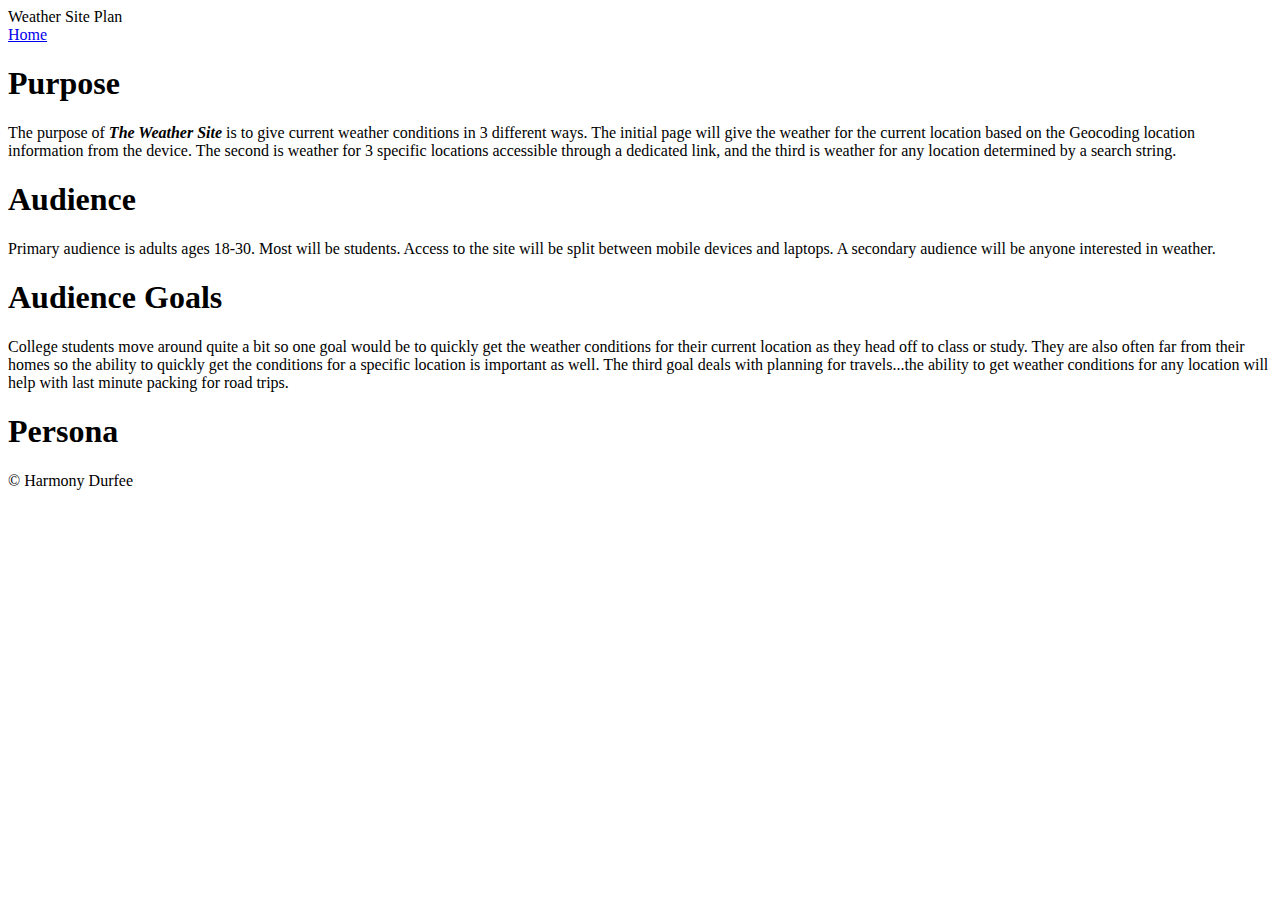
<file: weather/weather-plan.html>
<!doctype html>
<html lang="en">
    <head>
        <meta charset="utf-8">
        <title>Weather Site Plan</title>
        <meta name="viewport" content="width=device-width">
        <meta name="author" content="Harmony Durfee">
        <meta name="description" content="This site is a weather site plan">
    </head>
    <body>
        <header>Weather Site Plan</header>
        <nav><a href="../index.html">Home</a></nav>
    <main>
        <section id="purpose">
            <h1>Purpose</h1>
            <p>The purpose of <strong><em>The Weather Site</em></strong> is to give current weather conditions in 3 different ways. The initial page will give the weather for the current location based on the Geocoding location information from the device. The second is weather for 3 specific locations accessible through a dedicated link, and the third is weather for any location determined by a search string.</p>
        </section>
        <section id="audience">
            <h1>Audience</h1>
            <p>Primary audience is adults ages 18-30.  Most will be students.  Access to the site will be split between mobile devices and laptops. A secondary audience will be anyone interested in weather.</p>
        </section>
        <section id="audience-goals">
            <h1>Audience Goals</h1>
            <p>College students move around quite a bit so one goal would be to quickly get the weather conditions for their current location as they head off to class or study. They are also often far from their homes so the ability to quickly get the conditions for a specific location is important as well.  The third goal deals with planning for travels...the ability to get weather conditions for any location will help with last minute packing for road trips.</p>
        </section>
        <section id="persona">
            <h1>Persona</h1>
        </section>
    </main>
        <footer>
            <p>&copy; Harmony Durfee</p>
        </footer>
    </body>
</html>
</file>
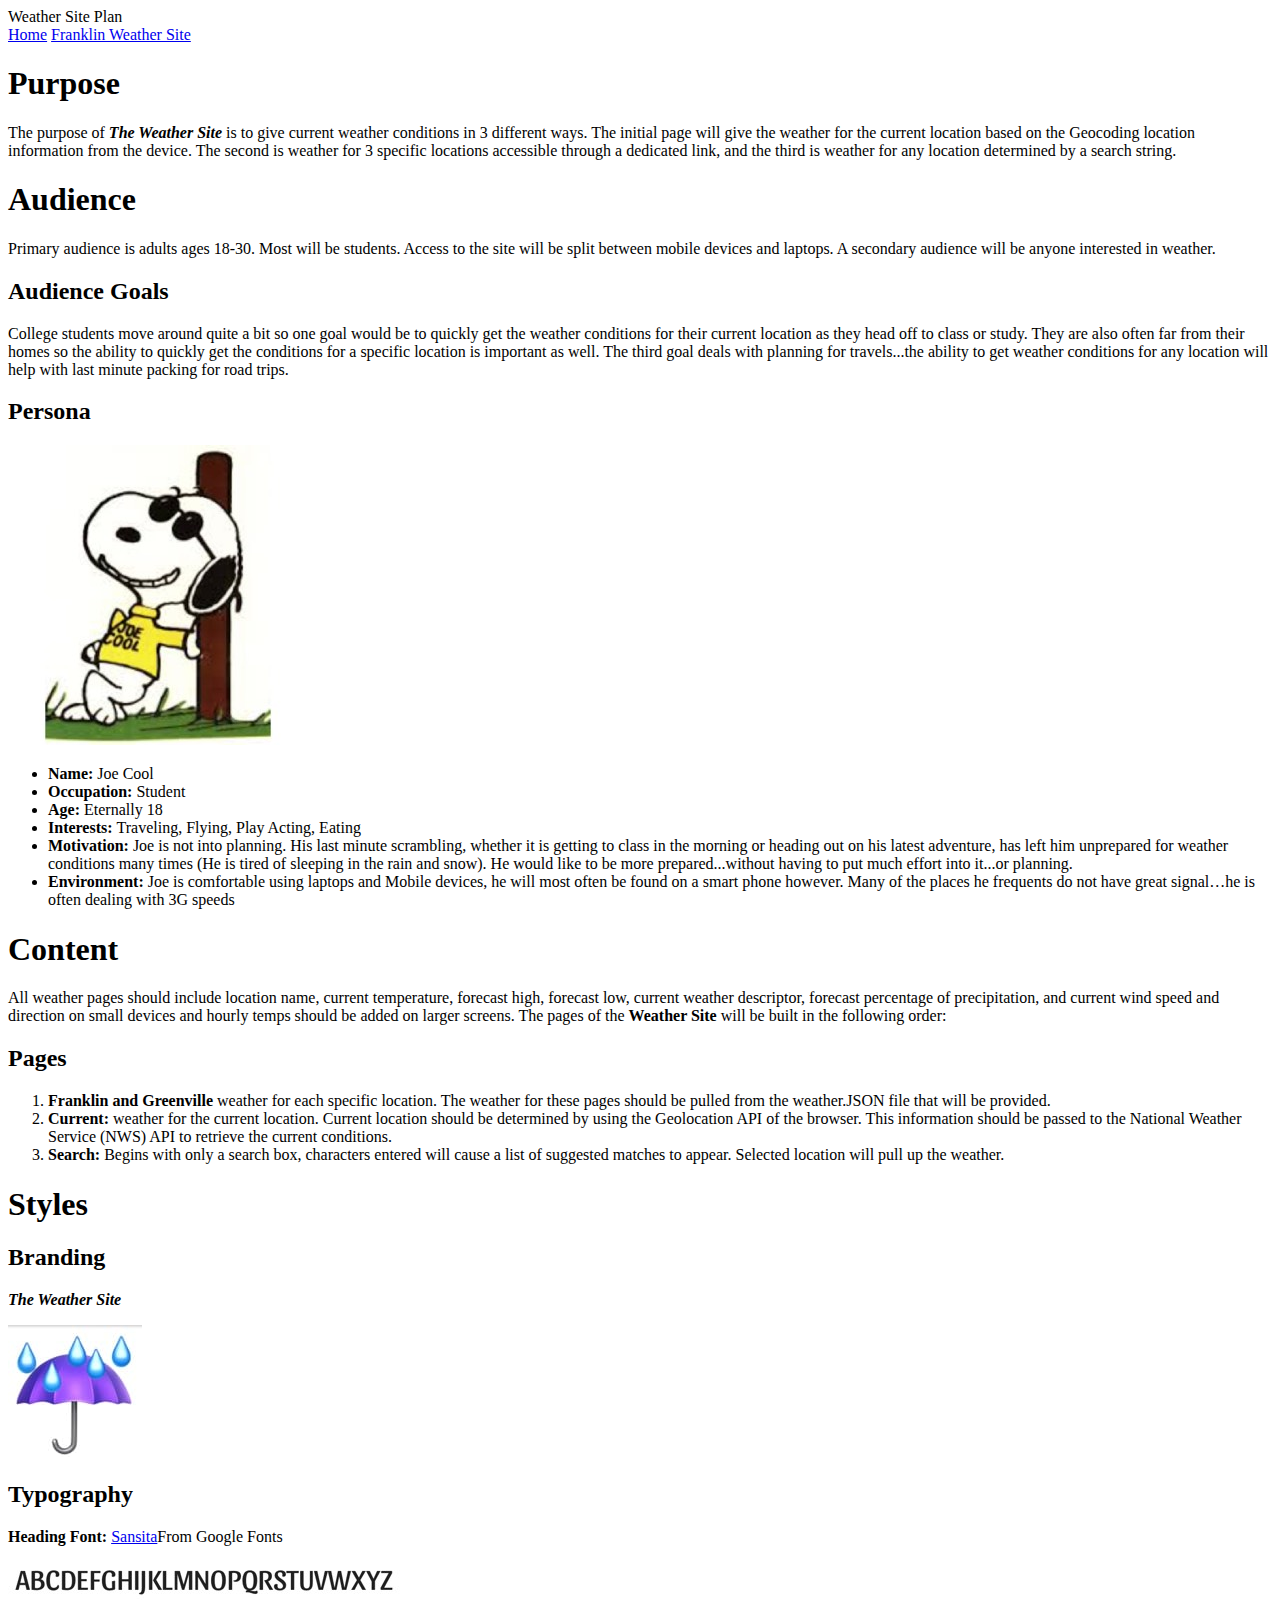
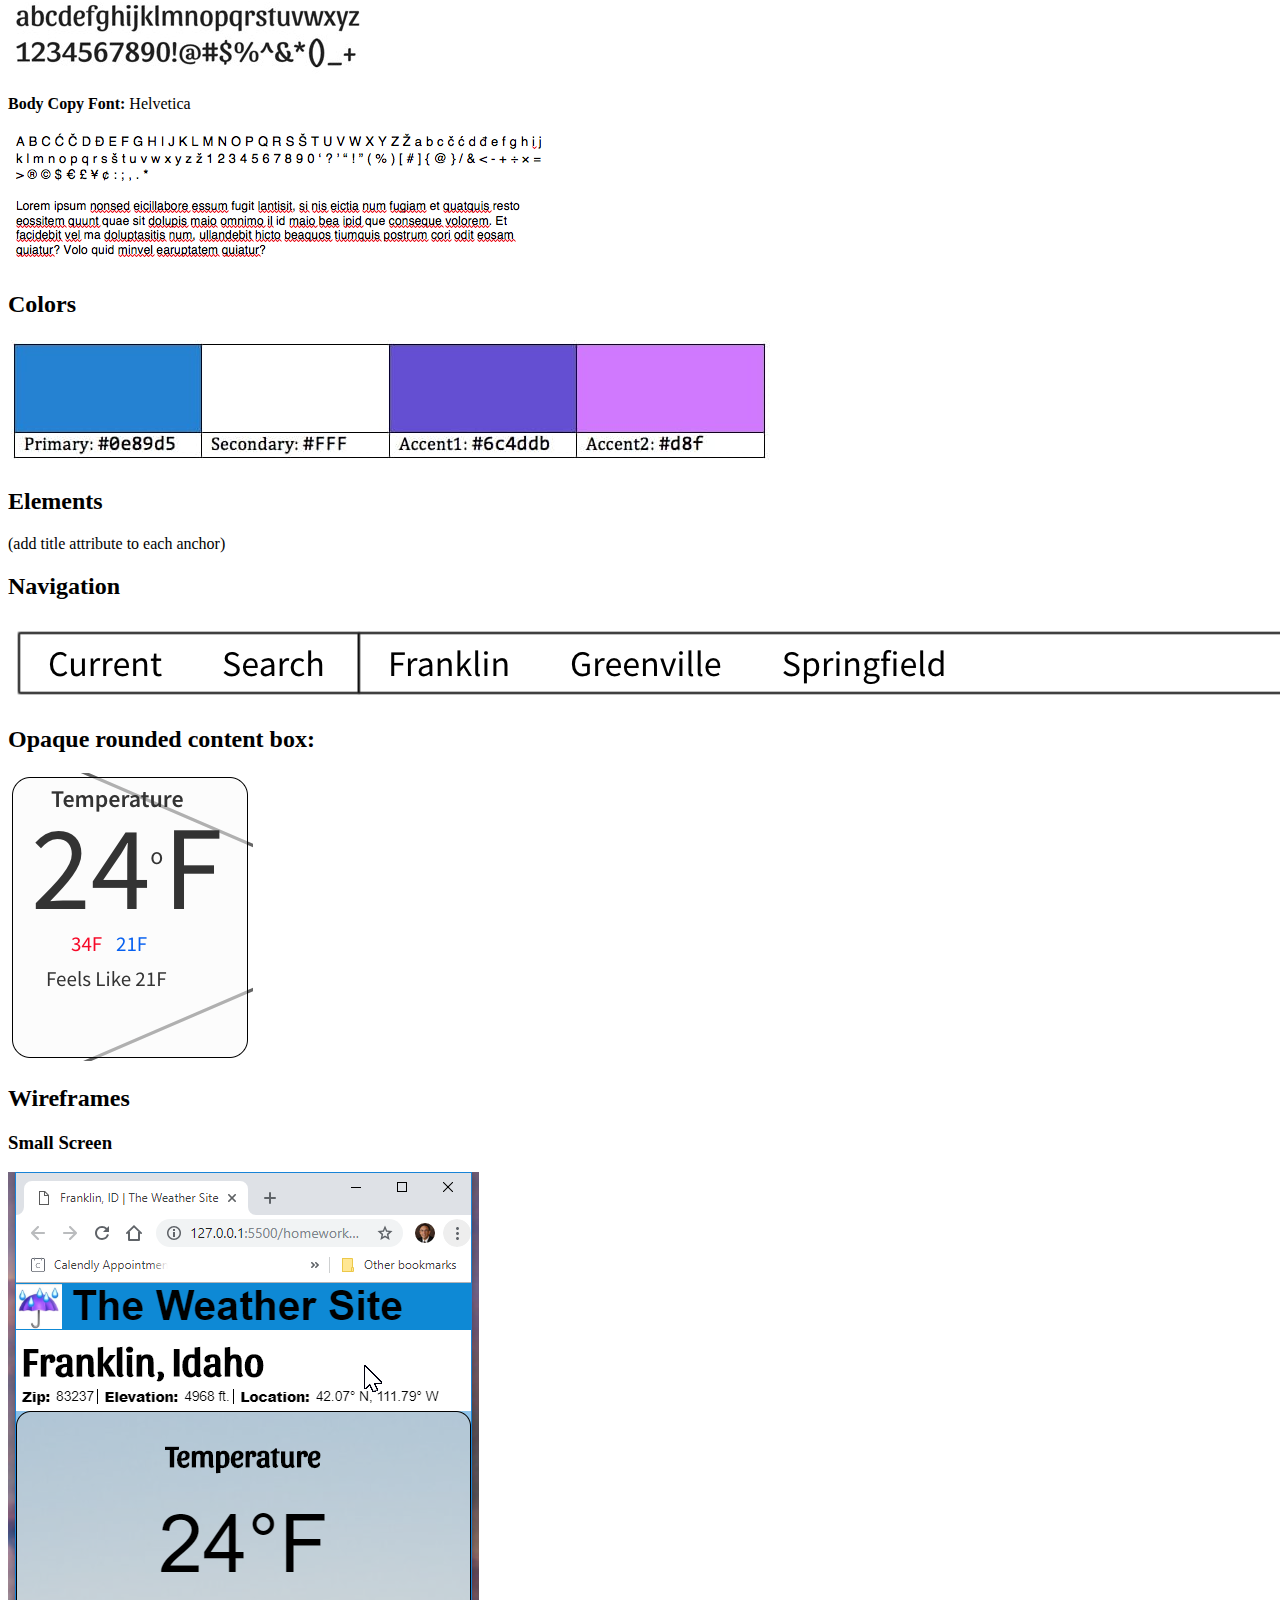
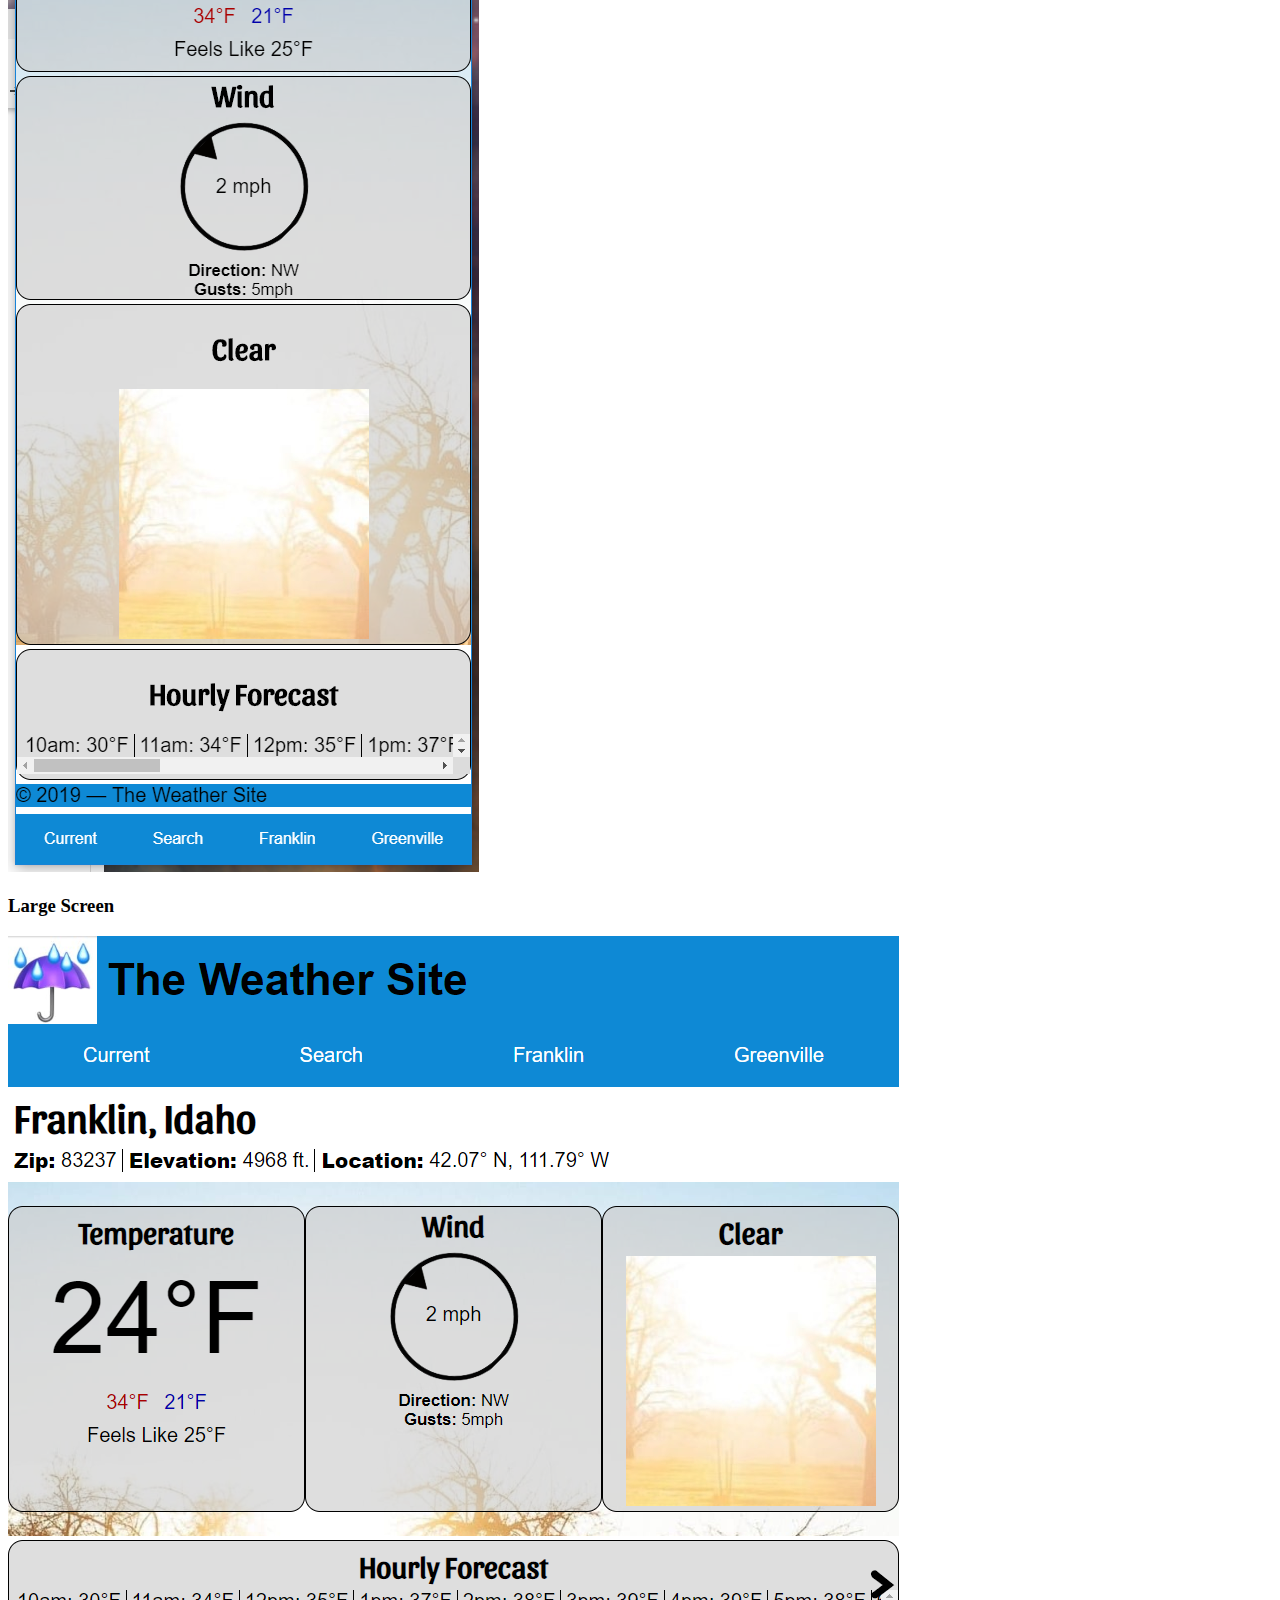
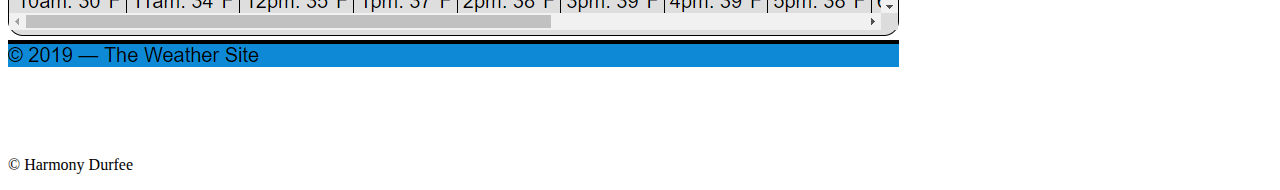
<file: weather/weather-site-plan.html>
<!doctype html>
<html lang="en">

<head>
  <meta charset="utf-8">
  <title>Weather Site Plan</title>
  <meta name="viewport" content="width=device-width">
  <meta name="author" content="Harmony Durfee">
  <meta name="description" content="This site is a weather site plan">
</head>

<body>
  <header>Weather Site Plan</header>
  <nav>
    <a href="../index.html">Home</a>
    <a href="franklin-weather.html">Franklin Weather Site</a>
  </nav>
  <main>
    <section id="purpose">
      <h1>Purpose</h1>
      <p>The purpose of <strong><em>The Weather Site</em></strong> is to give current weather conditions in 3 different
        ways. The initial page will give the weather for the current location based on the Geocoding location
        information from the device. The second is weather for 3 specific locations accessible through a dedicated
        link, and the third is weather for any location determined by a search string.</p>
    </section>
    <section id="audience">
      <h1>Audience</h1>
      <p>Primary audience is adults ages 18-30. Most will be students. Access to the site will be split between mobile
        devices and laptops. A secondary audience will be anyone interested in weather.</p>
      <section id="audience-goals">
        <h2>Audience Goals</h2>
        <p>College students move around quite a bit so one goal would be to quickly get the weather conditions for
          their
          current location as they head off to class or study. They are also often far from their homes so the ability
          to
          quickly get the conditions for a specific location is important as well. The third goal deals with planning
          for
          travels...the ability to get weather conditions for any location will help with last minute packing for road
          trips.</p>
      </section>
      <section id="persona">
        <h2>Persona</h2>
        <img src="images/cool-joe.jpg" alt="Picture of Joe Cool">
        <ul>
          <li><strong>Name: </strong>Joe Cool</li>
          <li><strong>Occupation: </strong>Student</li>
          <li><strong>Age: </strong>Eternally 18</li>
          <li><strong>Interests: </strong>Traveling, Flying, Play Acting, Eating</li>
          <li><strong>Motivation: </strong>Joe is not into planning. His last minute scrambling, whether it is getting
            to
            class in the morning or heading out on his latest adventure, has left him unprepared for weather conditions
            many times (He is tired of sleeping in the rain and snow). He would like to be more prepared...without
            having to put much effort into it...or planning.</li>
          <li><strong>Environment: </strong>Joe is comfortable using laptops and Mobile devices, he will most often be
            found on a smart phone however. Many of the places he frequents do not have great signal…he is often
            dealing with 3G speeds</li>
        </ul>
      </section>
    </section>
    <section id="content">
      <h1>Content</h1>
      <p>All weather pages should include location name, current temperature, forecast high, forecast low, current
        weather descriptor, forecast percentage of precipitation, and current wind speed and direction on small devices
        and hourly temps should be added on larger screens. The pages of the <strong>Weather Site</strong> will be
        built in the following order:</p>
      <section id="pages">
        <h2>Pages</h2>
        <ol>
          <li><strong>Franklin and Greenville</strong> weather for each specific location. The weather for these pages
            should be pulled from the weather.JSON file that will be provided.</li>
          <li><strong>Current:</strong> weather for the current location. Current location should be determined by
            using the Geolocation API of the browser. This information should be passed to the National Weather Service
            (NWS) API to retrieve the current conditions. </li>
          <li><strong>Search:</strong> Begins with only a search box, characters entered will cause a list of suggested
            matches to appear. Selected location will pull up the weather.</li>
        </ol>
      </section>
    </section>
    <section id="styles">
      <h1>Styles</h1>
      <section id="branding">
        <h2>Branding</h2>
        <p><strong><em>The Weather Site</em></strong></p>
        <img src="images/logo.jpeg" alt="Logo of Site">
      </section>
      <section id="typography">
        <h2>Typography</h2>
        <p><strong>Heading Font: </strong><a href="https://fonts.google.com/specimen/Sansita">Sansita</a>From Google
          Fonts</p>
        <img src="images/sanita-alphabet.jpg" alt="Sanita alphabet">
        <p><strong>Body Copy Font: </strong>Helvetica</p>
        <img src="images/helvetica-alphabet.png" alt="Helvetica alphabet">
      </section>
      <section id="colors">
        <h2>Colors</h2>
        <table style="width:100%">
          <tr>
            <td><img src="images/color-swatches.jpeg" alt="Color Swatches"></td>
          </tr>
        </table>
      </section>
      <section id="elements">
        <h2>Elements</h2>
        <p>(add title attribute to each anchor)</p>
      </section>
      <section id="navigation">
        <h2>Navigation</h2>
        <img src="images/weather-nav-bar.png" alt="Navagation Bar">
      </section>
      <section id="opaque-rounded-content-box">
        <h2>Opaque rounded content box:</h2>
        <img src="images/weather-tile.png" alt="Opaque rounded content box">
      </section>
      <section id="wireframes">
        <h2>Wireframes</h2>
        <h3>Small Screen</h3>
        <img src="images/wireframe-small.png" alt="Small screen wireframe">
        <h3>Large Screen</h3>
        <img src="images/wireframe-large.png" alt="Large screen wireframe">
      </section>
    </section>
  </main>
  <footer>
    <p>&copy; Harmony Durfee</p>
  </footer>
</body>

</html>
</file>
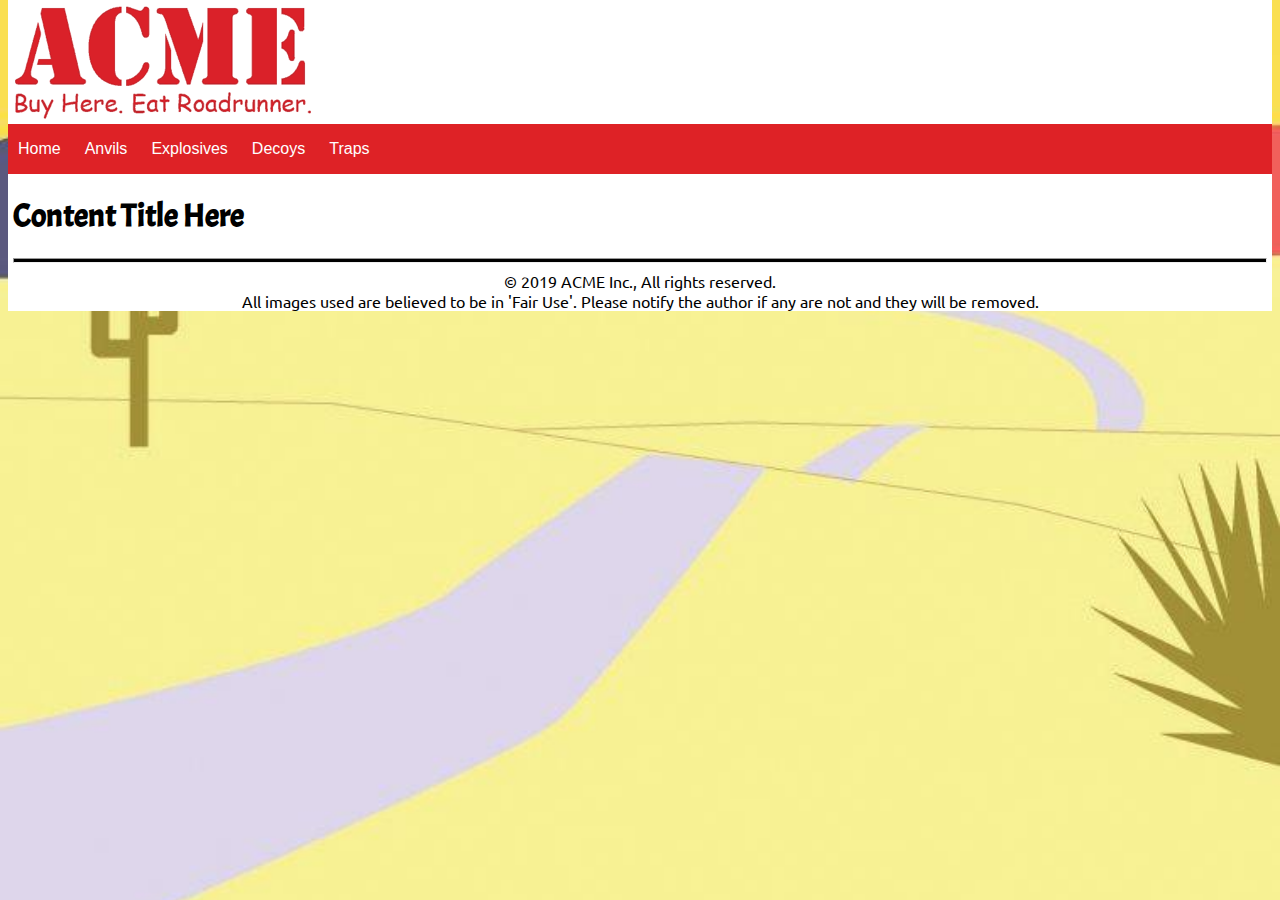
<file: acme/support/template.html>
<!doctype html>
<html>

<head>
  <meta charset="utf-8">
  <title id="page-title">ACME Inc.</title>
  <meta name="viewport" content="width=device-width">
  <meta name="author" content="Harmony Durfee">
  <meta name="description" content="This is the template for the ACME site">
  <link href="../css/acme-styles.css" rel="stylesheet" type="text/css" media="screen">
  <meta name="viewport" content="width=device-width">
</head>

<body>
  <header id="page-header">
    <img id="logo" src="../images/site/logo.png" alt="logo">
  </header>
  <nav class="page-nav">
    <ul class="nav">
      <li><a href="#" title="Home">Home</a></li>
      <li><a href="#" title="Anvils">Anvils</a></li>
      <li><a href="#" title="Explosives">Explosives</a></li>
      <li><a href="#" title="Decoys">Decoys</a></li>
      <li><a href="#" title="Traps">Traps</a></li>
    </ul>
  </nav>
  <p id="status"></p>
  <main id="main-content" class="">
    <h1>Content Title Here</h1>
  </main>
  <footer>
    <hr>
    <p id="copyright">&copy; 2019 ACME Inc., All rights reserved.</p>
    <p id="disclaimer">All images used are believed to be in 'Fair Use'. Please notify the author if any are not and
      they will be removed.</p>
  </footer>
  <script src="../js/script.js"></script>
</body>

</html>
</file>
<file: acme/css/acme-styles.css>
/*
- Imports
- General Styles
- Links Navigation and Lists
- Main Content
- Home Page
- Basic Page
- Footer
- Small Screen
- Large Screen
*/

/*Imports*/
@import url('https://fonts.googleapis.com/css?family=Acme|Ubuntu');

/*End of Imports*/
/*General Styles*/
h1,
h2,
h3,
h4,
h5,
h6 {
  font-family: 'Acme', sans-serif;
}

p {
  font-family: 'Ubuntu', sans-serif;
}

html {
  background-image: url('../images/site/background.jpg');
  background-size: cover;
}

body {
  background-color: white;
  margin-top: 0;
}

header {
  margin-left: 5px;
}

body main .hide {
  display: none;
}

/*End of General Styles*/
/* Links Navigation and Lists Styles*/
a:link a:visited {
  text-align: center;
  text-decoration: none;
  display: inline-block;
}

a:hover a:active {
  background-color: #DE2226;
}

nav {
  display: flex;
  justify-content: left;
  bottom: 0;
  left: 0;
  background-color: #DE2226;
  width: 100%;
}

nav a {
  list-style: none;
  text-decoration: none;
  padding: 15px 5px 15px 5px;
  text-align: center;
  color: white;
  background-color: #DE2226;
  font-family: 'Ubunto', sans-serif;
}

ul#nav {
  margin-left: -40px;
}

ul.nav {
  margin-left: -40px;
}

li {
  display: inline;
  list-style-type: none;
  text-decoration: none;
  padding: 15px 5px 15px 5px;
  text-align: center;
  color: white;
  background-color: #DE2226;
  font-family: 'Ubunto', sans-serif;
}

a:hover {
  cursor: pointer;
}

/*End of Links Navigation and Lists Styles*/
/*Main Content Styles*/
main {
  margin-left: 5px;
}

#content-title {
  margin: 0;
}

/*End of Main Content Styles*/
/*Home Page Styles*/
#banner {
  color: #DE2226;
  background-image: URL('../images/site/feature.jpg');
  background-repeat: no-repeat;
  background-size: cover;
  min-height: 400px;
  display: flex;
  justify-content: flex-end;
}

#banner div {
  margin-right: 5px;
}

#banner h2,
#banner h3 {
  margin-top: 0;
  margin-bottom: 0;
}

#banner p {
  margin-top: 0;
  margin-bottom: 5px;
}

#banner button {
  background-color: #f8f294;
  border: 1px solid #fadf50;
  border-radius: 4px;
  padding: 10px 27%;
  font-family: 'Ubunto', sans-serif;
}

#review li {
  list-style-type: disc;
  text-decoration: black;
  color: black;
  background-color: white;
  padding: 0;
  text-align-last: left;
  margin-right: 1em;
}

/*End of Home Page Styles*/
/*Basic Page Styles*/
.basic {
  display: flex;
  margin-left: 1em;
  margin-right: 1em;
}

#words {
  margin-left: 1em;
}

#manu {
  margin-bottom: 0;
}

#rev {
  margin-top: 0;
}

#price {
  color: #DE2226;
  font-size: 34px;
}

/*End of Basic Page Styles*/
/*Footer Styles*/
hr {
  background-color: black;
  height: 3px;
  margin-left: 5px;
  margin-right: 5px;
}

footer p {
  text-align: center;
  margin: 0;
}

/*End of Footer Styles*/

/*Small Screen Styles*/
@media screen AND (max-width: 700px) {

  #banner {
    max-width: 700px;
  }

  #banner div {
    background: rgba(255, 255, 255, 0.5);
  }

  #main section h2 {
    margin-top: 0;
    margin-bottom: 0;
    grid-area: 1/1/2/3;
    justify-self: left
  }

  #main #recipes {
    display: grid;
    grid-template-columns: 1fr 1fr;
    justify-items: center;
  }

  #main #recipes div div {
    max-width: 65px;
    align-self: center;
  }

  #main #recipes #bbq {
    grid-area: 2/1/3/2;
    display: flex;
    flex-direction: column;
  }

  #main #recipes #potpie {
    grid-area: 2/2/3/3;
    display: flex;
    flex-direction: column;
  }

  #main #recipes #soup {
    grid-area: 3/1/4/2;
    display: flex;
    flex-direction: column;
  }

  #main #recipes #taco {
    grid-area: 3/2/4/3;
    display: flex;
    flex-direction: column;
  }

  #basic #img img {
    max-width: 100%;
  }
}

/*End of Small Screen Styles*/

/*Large Screen Styles*/
@media screen AND (min-width: 700px) {
  #main {
    display: grid;
    grid-template-columns: 35% 1fr;
  }

  #main section h2 {
    margin-top: 0;
    margin-bottom: 0;
    grid-area: 1/1/2/3;
    justify-self: left
  }

  #main #recipes {
    order: -1;
    display: grid;
    grid-template-columns: 1fr 1fr;
    justify-items: center;
  }

  #main #recipes div div {
    max-width: 65px;
    align-self: center;
  }

  #main #recipes #bbq {
    grid-area: 2/1/3/2;
    display: flex;
    flex-direction: column;
  }

  #main #recipes #potpie {
    grid-area: 2/2/3/3;
    display: flex;
    flex-direction: column;
  }

  #main #recipes #soup {
    grid-area: 3/1/4/2;
    display: flex;
    flex-direction: column;
  }

  #main #recipes #taco {
    grid-area: 3/2/4/3;
    display: flex;
    flex-direction: column;
  }
}

/*End of Large Screen Styles*/
</file>
<file: responsive_media/css/style.css>
/********************************
* Default Styles - Mobile First
********************************/

body {
	font-family: sans-serif;
	font-size: 18px;
	margin: 0;
	padding: 0;
}

body,
caption,
th,
td,
input,
textarea,
select,
option,
legend,
fieldset,
h1,
h2,
h3,
h4,
h5,
h6 {
	font-size-adjust: 0.5;
}

.wrapper {
	display: flex;
	flex-flow: column;
	flex-wrap: nowrap;
	padding: .5em;
}

h1 {
	font-size: 1.05em;
	/*	line-height: 1.25;*/
}


/*******************************
* Page Header Styles
* Background Image
*******************************/


/*	Background Images - use with Small screens */

header.page-header {
	background-image: url("../images/ld-banner-400.jpg");
	width: 100%;
	display: flex;
	flex-direction: row;
	justify-content: space-between;
}

#logo {
	align-self: center;
}


/*******************************
* Page Navigation Styles
*******************************/

.page-nav {
	background-color: rgb(0, 0, 0);
	position: fixed;
	bottom: 0;
	left: 0;
	width: 100%;
	z-index: 100;
}

.page-nav ul {
	display: flex;
	align-items: stretch;
	height: 2.5em;
	margin: 0;
	padding: 0;
	list-style: none;
}

.page-nav li {
	flex: 1;
	display: flex;
	justify-content: center;
}

.page-nav a {
	text-decoration: none;
	color: #fff;
	display: flex;
	flex: 1;
	justify-content: center;
	align-items: center;
}


/********************************
* Main Content Styles
********************************/

.main {
	font-size: 1em;
	line-height: 1.25;
	margin: 0 auto;
	position: relative;
	max-width: 80%;
}

.featured-image {
	margin: 1em 0;
}

.featured-image img {
	display: block;
	width: 100%;
	height: auto;
}

.image-caption {
	padding: .25em 1em;
	font-family: serif;
	font-size: 80%;
	background: rgba(0, 0, 0, .1);
}

.featured-video {
	display: block;
	width: 100%;
	height: auto;
}


/*******************************
* Page Footer Styles
*******************************/

.page-footer {
	background-color: rgba(0, 0, 0, .8);
	color: #fff;
	padding: 0 .5em;
	margin-bottom: 2.5em;
}

.page-footer ul {
	display: flex;
	margin: 0;
	padding: 0;
	list-style: none;
}

.page-footer li {
	flex: auto;
}

.page-footer p {
	margin: 0;
}

.credits {
	font-size: .8em;
}


/********************************
* Medium Screen Styles
* 750px viewport / 18px font = 41.67em
********************************/

@media (min-width: 41.67em) {
	body {
		font-size: 1.25em;
	}

	h1 {
		font-size: 2em;
		line-height: 1.125;
	}

	/*	Background Images - Use with medium screens */
	header.page-header {
		background-image: url("../images/ld-banner-800.jpg");
		display: flex;
		flex-direction: row;
		justify-content: space-between;
	}

	#logo {
		align-self: center;
	}

	.page-nav {
		position: relative;
	}

	.page-nav li {
		flex: 0 1 20%;
	}

	.main {
		line-height: 1.375;
	}

	.featured-image {
		margin: 0 1em 1em 0;
		float: left;
		width: 50%;
	}

	.featured-video {
		float: left;
		display: inline-block;
		width: 50%;
		height: auto;
		margin: 0 1em 1em 0;
	}

	.featured-video+p {
		clear: both;
	}

	.page-footer {
		margin-bottom: .5em;
	}
}


/********************************
* Large Screen Styles
* 1200px viewport / 18px font = 66.7em
********************************/

@media (min-width: 66.7em) {
	body {
		font-size: 1.5vw;
	}

	h1 {
		font-size: 3em;
		line-height: 1.05;
	}

	/*	Background Images - Use with large screens */
	header.page-header {
		background-image: url("../images/ld-banner-1200.jpg");
		display: flex;
		flex-direction: row;
		justify-content: space-between;
	}

	#logo {
		align-self: center;
	}

	.page-nav li {
		flex: 0 1 10%;
	}

	.main {
		max-width: 80%;
		padding-right: 2em;
		padding-left: 2em;
	}
}
</file>
<file: weather/css/weather-styles.css>
/* Stylesheet for Screened Devices
*  Created by: Harmony
* Table of Contents
*   1. Includes (fonts and supplementary stylesheets)
*     1.1 Normalize
*     1.2 Google fonts
*   2. General Styles (for all pages and devices)
*   3. Mobile First (styles specific to small screens)
*   4. Large Screen Styles (Media Queries begin here)
*/

/* 1.  Includes (fonts and supplementary stylesheets) */
/* 1.1 Normalize Import */
@import url('normalize.css');
/* 1.2 Google Font Import */
@import url('https://fonts.googleapis.com/css?family=Sansita');

/* 2. General Styles*/
html {
  box-sizing: border-box;
}

*,
*:before,
*:after {
  box-sizing: inherit;
}

body {
  font-family: helvetica, verdana, sans-serif;
  font-size: 20px;
}

h1,
h2,
h3,
h4,
h5,
h6 {
  font-family: Sansita, Eurostyle, sans-serif;
}
.hide {
  display: none;
}

/*Header*/
#page-header {
  background-color: #0e89d5;
  display: flex;
  flex-direction: row;
  justify-content: flex-start;
  align-items: flex-start;
  width: 100%;
}

#logo {
  max-width: 60px;
  max-height: 60px;
  display: flex;
}

#site-brand {
  font-size: 2.3em;
  margin: 0 auto 0 10px;
  display: flex;
  font-weight: 600;
  position: relative;
}

/*End of Header*/
/* Links*/
a:link a:visited {
  text-align: center;
  text-decoration: none;
  display: inline-block;
}

a:hover a:active {
  background-color: #0e8900;
}

/*End of Links*/
/*Nav*/
#page-nav {
  display: flex;
  justify-content: space-around;
  position: fixed;
  bottom: 0;
  left: 0;
  background-color: #0e89d5;
  width: 100%;
  opacity: 1;
  filter: alpha(opacity=50);
  z-index: 300;
}

#page-nav a {
  list-style: none;
  text-decoration: none;
  padding: 10px 15px;
  text-align: center;
  color: white;
  background-color: #0e89d5;
}

/*End of Nav*/
/*Heading*/
#heading h1 {
  font-size: 3em;
  margin: 1.5px 0 0 auto;
}

#heading p {
  margin: 2px 0 0 auto;
}

/*End of Heading*/
/*Main Content*/
/*Background Picture & Tile Template*/
#content {
  background-size: cover;
}

.tile {
  background-color: rgba(200, 200, 200, .6);
  margin: .2em auto;
  text-align: center;
  border: 1px solid;
  border-radius: 15px;
}

/*End of Background Picture & Tile Template*/
/*Temp*/
#deg {
  font-size: 50px;
}

#high {
  color: red;
}

#low {
  color: blue;
}

/*End of Temp*/
/*Wind Pointer Rotation*/
#dial {
  height: 150px;
  width: 150px;
  background: no-repeat center/85% url('../images/wind-pointer.png');
  z-index: 100;
  margin: -.6em auto 0;
}

.n {
  transform: rotate(0deg);
}

.ne {
  transform: rotate(45deg);
}

.e {
  transform: rotate(90deg);
}

.se {
  transform: rotate(135deg);
}

.s {
  transform: rotate(180deg);
}

.sw {
  transform: rotate(225deg);
}

.w {
  transform: rotate(270deg);
}

.nw {
  transform: rotate(315deg);
}

/*End of Wind Pointer Rotation*/
/*Summary Picture*/
#summary img {
  max-width: 300px;
  width: 70%;
}

/*End of Summary Pitcure*/
/*Lists*/
ul li {
  font-family: helvetica, verdana, sans-serif;
}

/*End of Lists*/
/*End of Main Content*/
/*Footer*/

/* ul#hourly-list {
  overflow: scroll;
  white-space: nowrap;
} */
ul#hourly-list li {
  list-style: none;
  display: inline-block;
  padding: 3px;
  text-decoration: none;
}
ul#hourly-list li::before {
  list-style: none;
  /*content: " \007C ";*/
}

#copyright {
  background-color: #0e89d5;
}

footer {
  margin-bottom: 2em;
}

/*End of Footer*/
/* 3. Mobile Styles*/
@media screen AND (max-width: 700px) {
  #content {
    display: grid;
    grid-template-rows: repeat(3, 1fr);
    grid-gap: 0;
  }

  #temp {
    grid-row: 1/2;
    margin: 0;
  }

  #wind {
    position: relative;
    grid-row: 2/3;
    margin: 0;
  }

  #summary {
    grid-row: 3/4;
    margin: 0;
  }
  
  #mph {
    font-size: 30px;
    position: absolute;
    top: 39%;
    left: 40.5%;
  }

  div.large-images {
    display: none;
  }

  section.rain {
    background-image: url("../images/rain-small.jpg");
  }

  section.clouds {
    background-image: url("../images/clouds-small.jpg");
  }

  section.clear {
    background-image: url("../images/clear-small.jpg");
  }

  section.fog {
    background-image: url("../images/fog-small.jpg");
  }

  section.snow {
    background-image: url("../images/snow-small.jpg");
  }
}

/* 4. Large Screens*/
@media screen AND (min-width: 700px) {

  #page-header {
    background-color: #0e89d5;
    display: flex;
    flex-direction: row;
    justify-content: flex-start;
    align-items: flex-start;
    width: 100%;
  }

  #logo {
    max-width: 60px;
    max-height: 60px;
    display: flex;
  }

  #site-brand {
    font-size: 2.3em;
    margin: 0 auto 0 10px;
    display: flex;
    font-weight: 600;
    position: relative;
  }

  #content {
    display: grid;
    grid-template-columns: repeat(3, 1fr);
    grid-gap: 0;
  }

  #temp {
    grid-column: 1/2;
    margin: 0;
  }

  #wind {
    position: relative;
    grid-column: 2/3;
    margin: 0;
  }

  #summary {
    grid-column: 3/4;
    margin: 0;
  }

  #mph {
    font-size: 30px;
    position: absolute;
    top: 39%;
    left: 41%;
  }

  div.small-images {
    display: none;
  }

  section.rain {
    background-image: url("../images/rain-large.jpg");
  }

  section.clouds {
    background-image: url("../images/clouds-large.jpg");
  }

  section.clear {
    background-image: url("../images/clear-large.jpg");
  }

  section.fog {
    background-image: url("../images/fog-large.jpg");
  }

  section.snow {
    background-image: url("../images/snow-large.jpg");
  }
}
</file>
